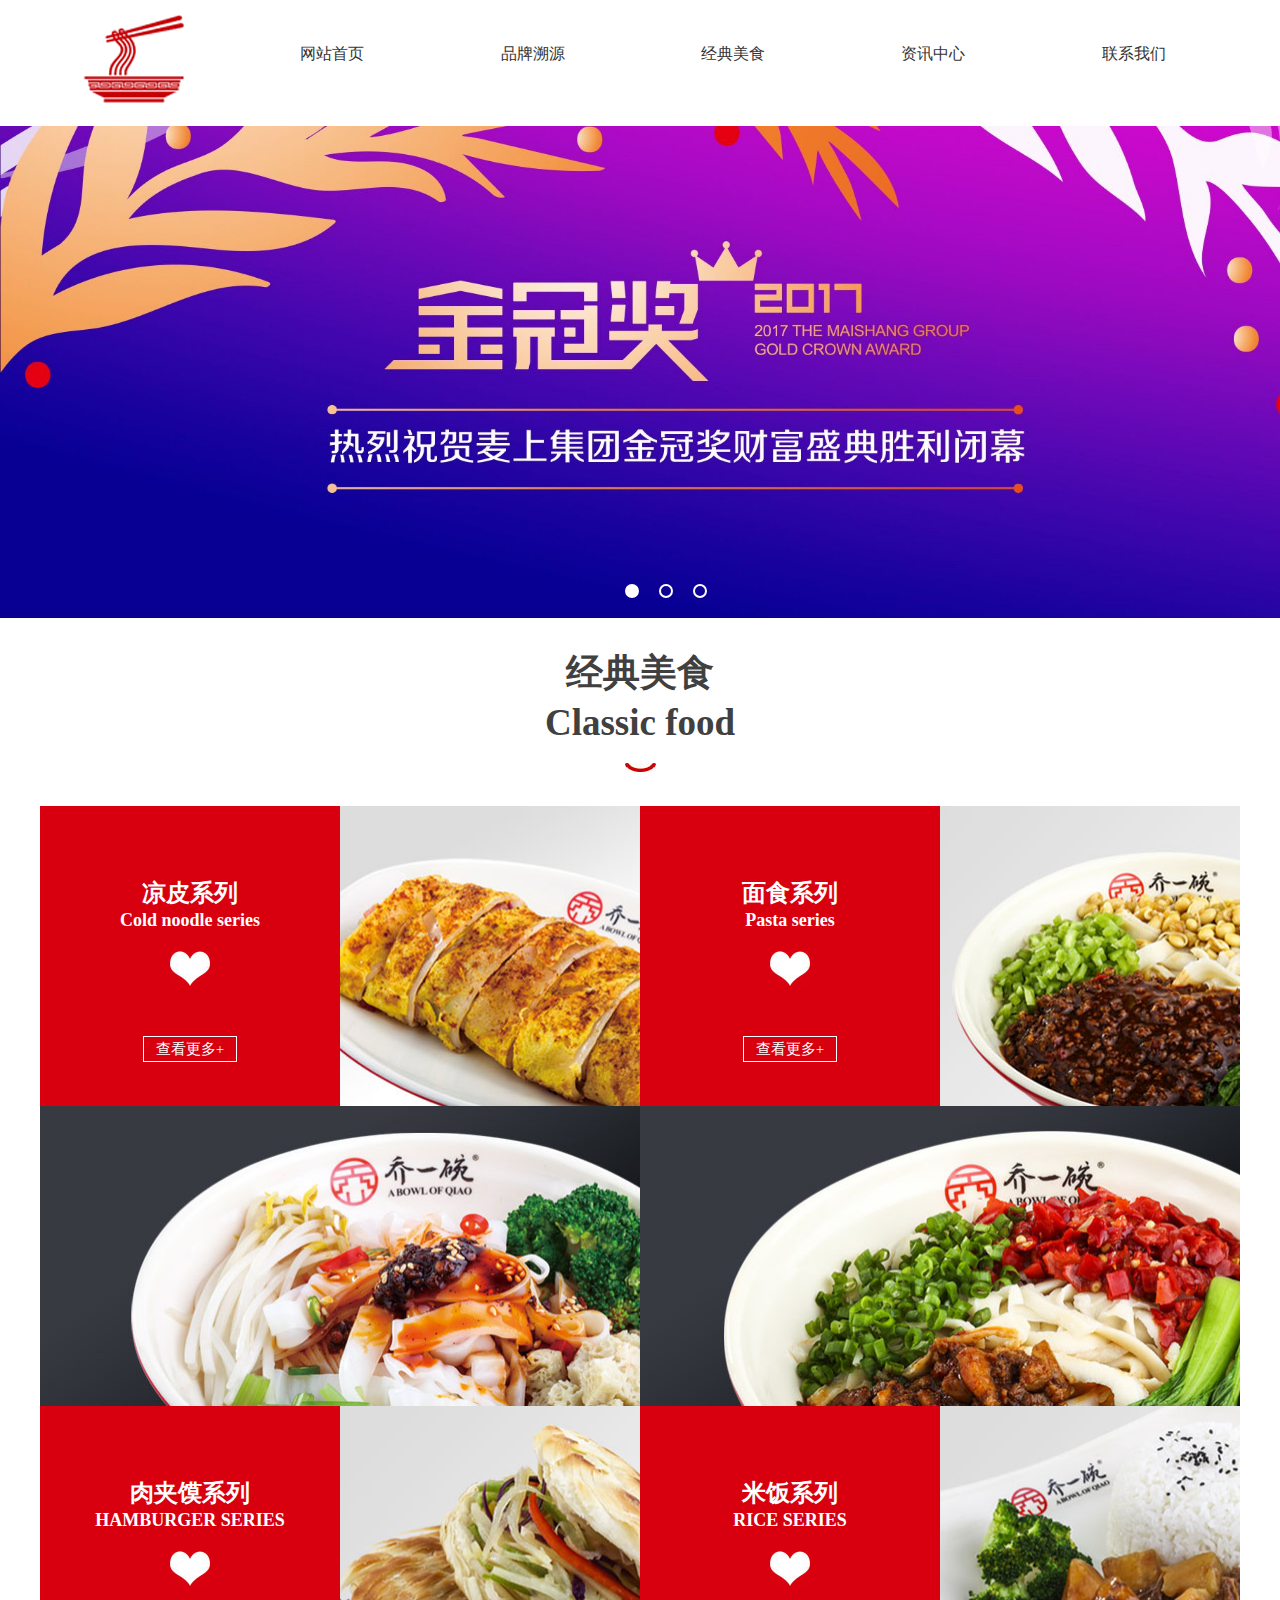
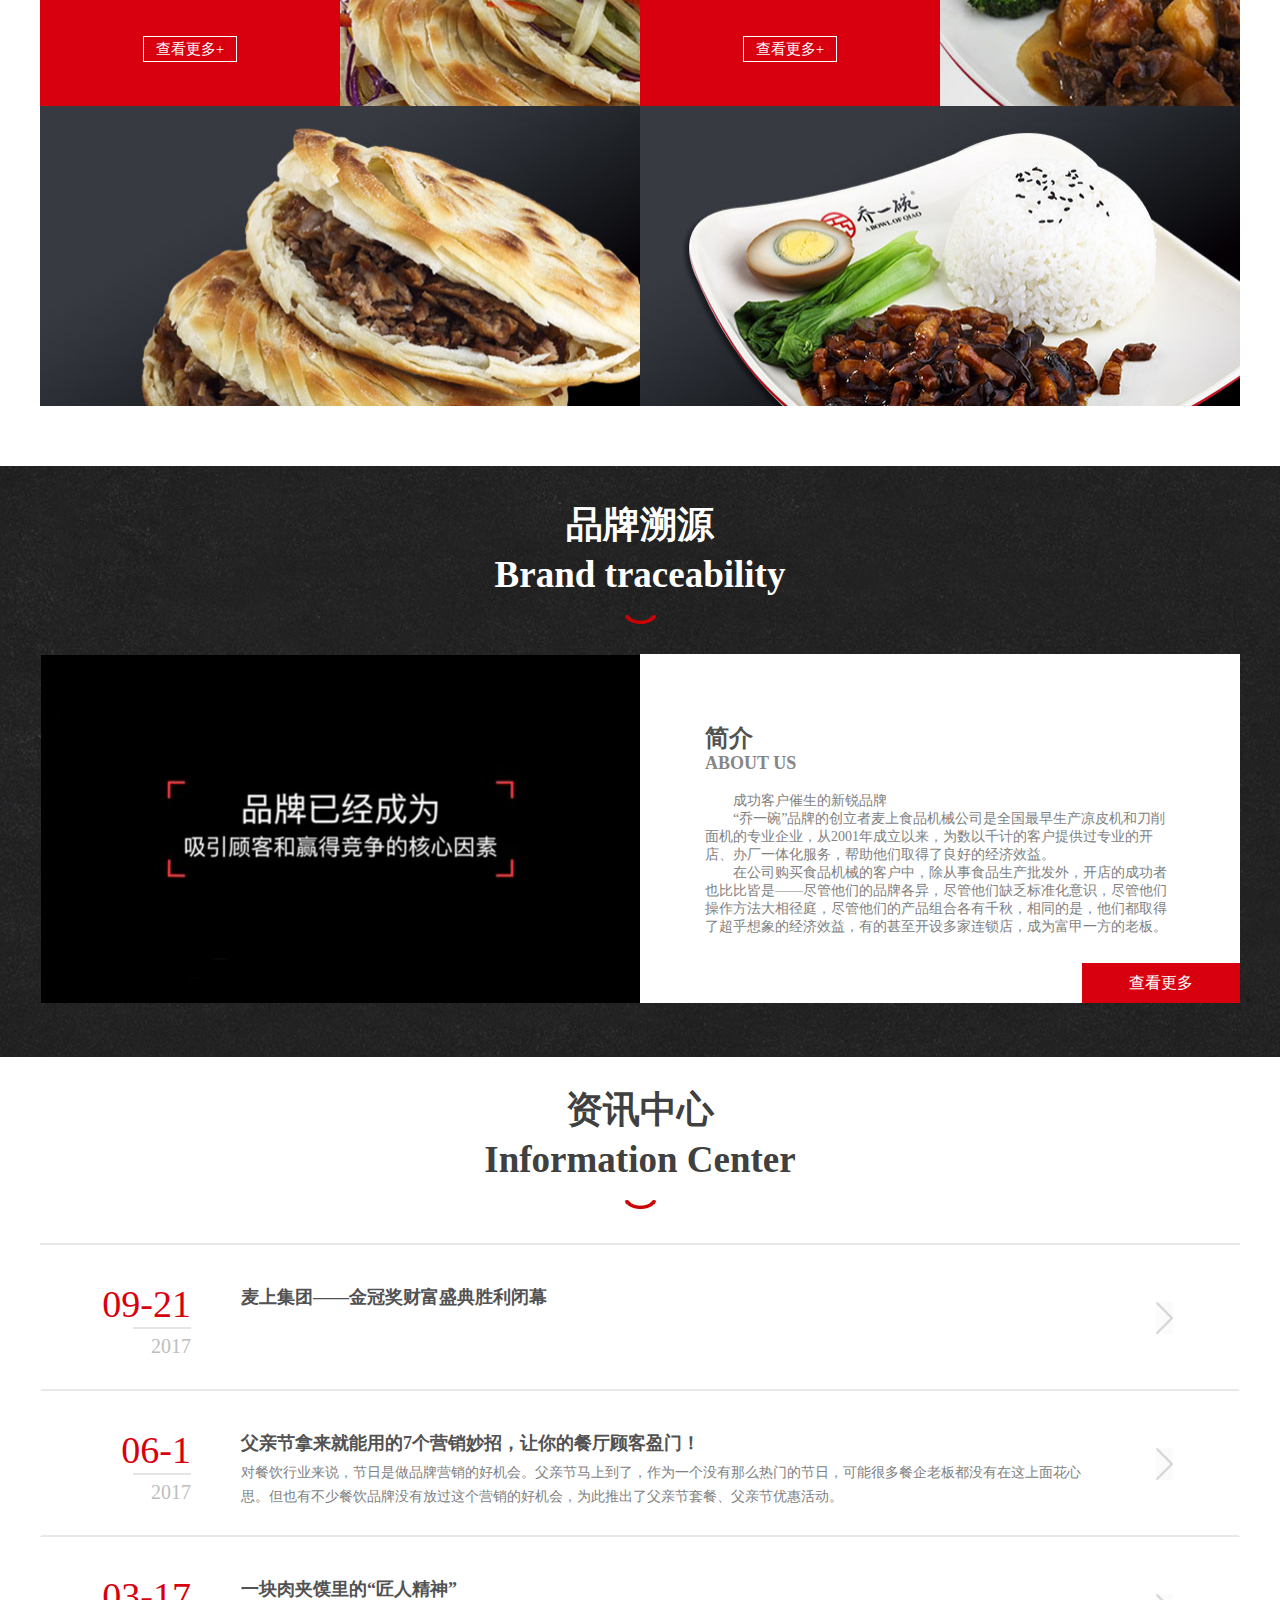
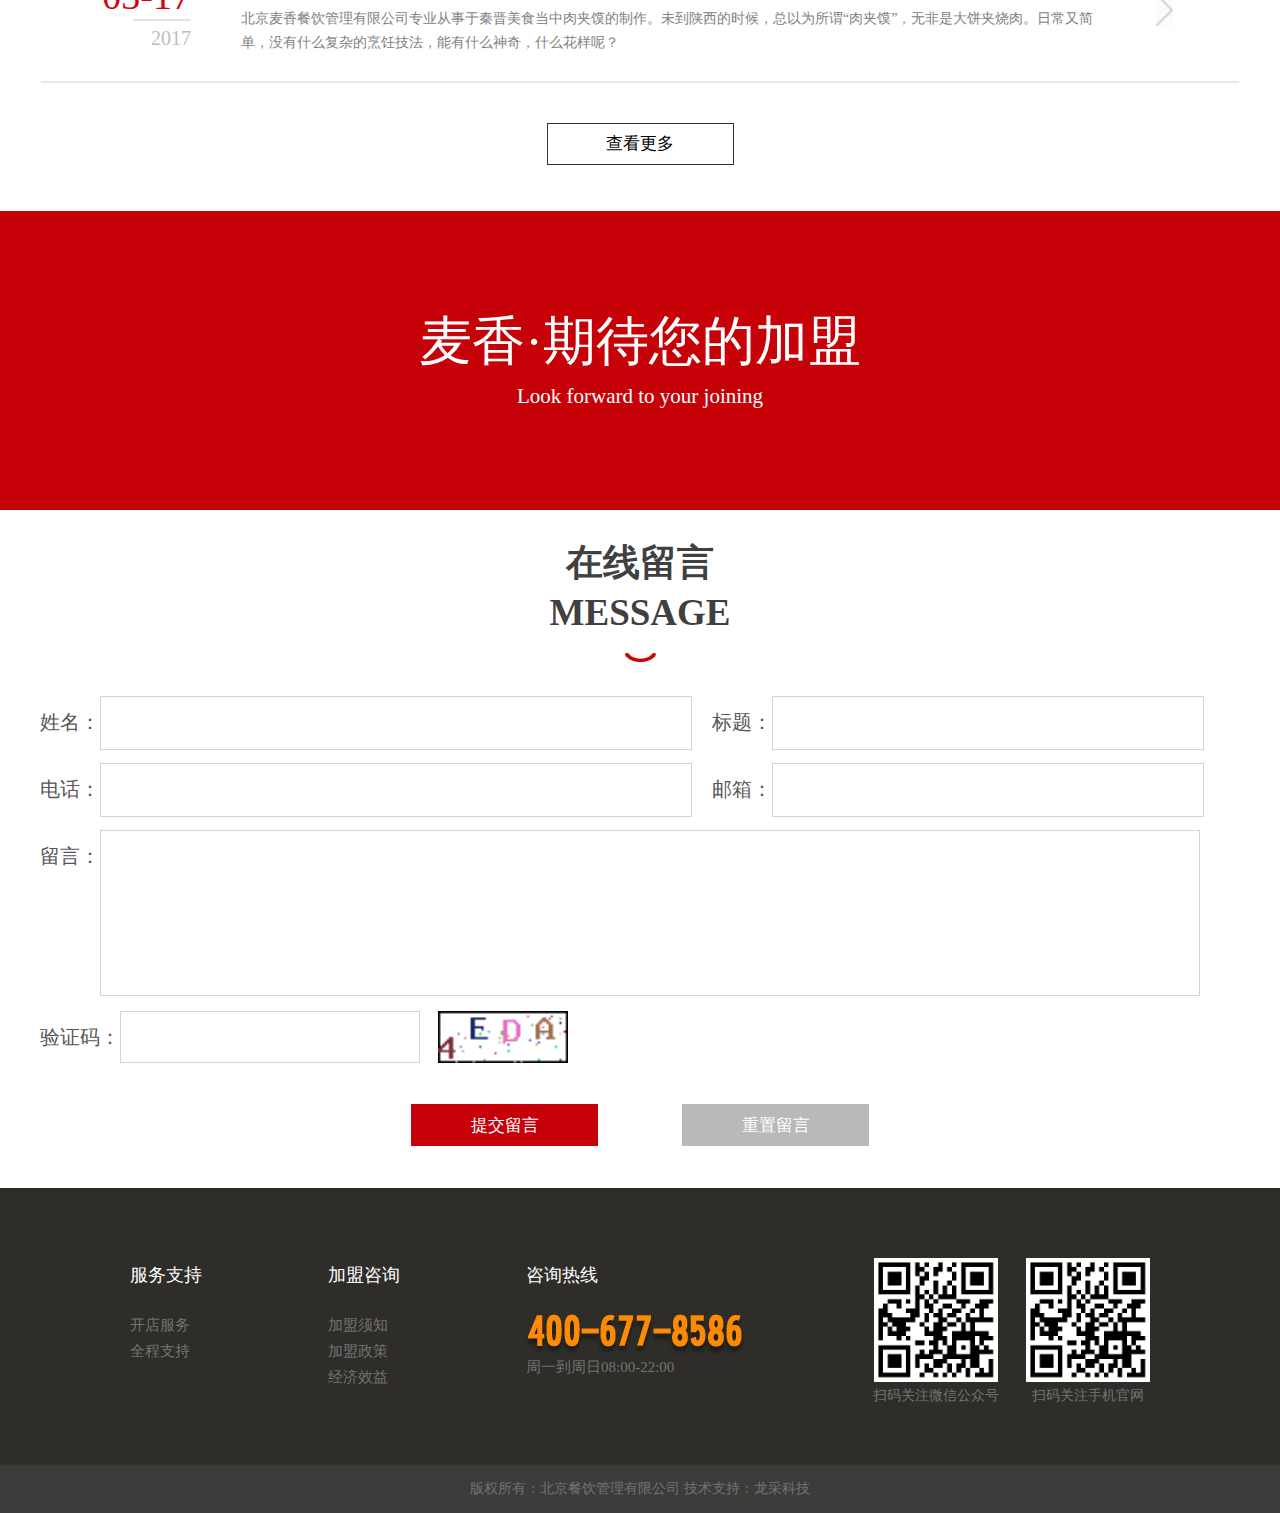
<file: index.html>
<!DOCTYPE html>
<html lang="en">
<head>
    <meta charset="utf-8">
    <link rel="stylesheet" href="css/index.css">
</head>
<body>
<!-- header start -->
<div class="header">
    <div class="logo">
        <img src="img/homepage/logo.png" alt="" height=118>
    </div>
    <div class="nav">
        <div class="box">
            <a href="https://mgithub-cat.github.io/enterprise/" class="aa1">网站首页</a>
        </div>
        <div class="box">
            <a href="https://mgithub-cat.github.io/enterprise/index3" class="aa1">品牌溯源</a>
        </div>
        <div class="box">
            <a href="https://mgithub-cat.github.io/enterprise/index1" class="aa1">经典美食</a>
            <div class="subnav">
                <ul>
                    <li>
                        <a href="https://mgithub-cat.github.io/enterprise/index1">凉皮系列</a>
                    </li>
                    <li>
                        <a href="https://mgithub-cat.github.io/enterprise/index1">面食系列</a>
                    </li>
                    <li>
                        <a href="https://mgithub-cat.github.io/enterprise/index1">肉夹馍系列</a>
                    </li>
                    <li>
                        <a href="https://mgithub-cat.github.io/enterprise/index1">米饭系列</a>
                    </li>
                </ul>
            </div>
        </div>
        <div class="box" class="aa1">
            <a href="https://mgithub-cat.github.io/enterprise/index5" class="aa1">资讯中心</a>
            <div class="subnav">
                <ul>
                    <li>
                        <a href="">行业动态</a>
                    </li>
                    <li>
                        <a href="">相关知识</a>
                    </li>
                </ul>
            </div>
        </div>
        <div class="box" class="aa1">
            <a href="https://mgithub-cat.github.io/enterprise/index6" class="aa1">联系我们</a>
        </div>
    </div>
</div>
<!-- header end -->
<!-- banner start -->
<div class="banner">
    <div class="pic">
        <img src="img/homepage/banner1.jpg" alt="">
    </div>
    <div class="pic">
        <img src="img/homepage/banner2.jpg" alt="">
    </div>
    <div class="pic">
        <img src="img/homepage/banner3.jpg" alt="">
    </div>
    <ul>
        <li class="turn"></li>
        <li class="turn"></li>
        <li class="turn"></li>
    </ul>
</div>
<!-- banner end -->
<!-- food start -->
<div class="food">
    <div class="title">经典美食
        <br>
        <span>Classic food</span>
    </div>
    <div class="con">
        <div class="cons co1">
            <div class="mess">
                <div class="mess_top">
                    <h4>凉皮系列</h4>Cold noodle series
                </div>
                <a href="https://mgithub-cat.github.io/enterprise/index1">
                    <div class="mess_bott">查看更多+</div>
                </a>
            </div>
            <img src="img/homepage/food1.jpg" alt="">
        </div>
        <div class="cons co1">
            <div class="mess">
                <div class="mess_top">
                    <h4>面食系列</h4>Pasta series
                </div>
                <a href="https://mgithub-cat.github.io/enterprise/index1">
                    <div class="mess_bott">查看更多+</div>
                </a>
            </div>
            <img src="img/homepage/food2.jpg" alt="">
        </div>
        <div class="cons co2">
            <img src="img/homepage/food3.jpg" alt="">
        </div>
        <div class="cons co2">
            <img src="img/homepage/food4.jpg" alt="">
        </div>
        <div class="cons co1">
            <div class="mess">
                <div class="mess_top">
                    <h4>肉夹馍系列</h4>HAMBURGER SERIES
                </div>
                <a href="https://mgithub-cat.github.io/enterprise/index1">
                    <div class="mess_bott">查看更多+</div>
                </a>
            </div>
            <img src="img/homepage/food5.jpg" alt="">
        </div>
        <div class="cons co1">
            <div class="mess">
                <div class="mess_top">
                    <h4>米饭系列</h4>RICE SERIES
                </div>
                <a href="https://mgithub-cat.github.io/enterprise/index1">
                    <div class="mess_bott">查看更多+</div>
                </a>
            </div>
            <img src="img/homepage/food6.jpg" alt="">
        </div>
        <div class="cons co2">
            <img src="img/homepage/food7.jpg" alt="">
        </div>
        <div class="cons co2">
            <img src="img/homepage/food8.jpg" alt="">
        </div>
    </div>
</div>
<!-- food end -->
<!-- brand start -->
<div class="brand">
    <div class="title">品牌溯源
        <br>
        <span>Brand traceability</span>
    </div>
    <div class="bra">
        <div class="left">
            <img src="img/homepage/brand.jpg" alt="">
        </div>
        <div class="right">
            <div class="rig">
                <h1>简介</h1>
                <h2>ABOUT US</h2>
                <p>　　成功客户催生的新锐品牌</p>
                <p>　　“乔一碗”品牌的创立者麦上食品机械公司是全国最早生产凉皮机和刀削面机的专业企业，从2001年成立以来，为数以千计的客户提供过专业的开店、办厂一体化服务，帮助他们取得了良好的经济效益。</p>
                <p>
                    　　在公司购买食品机械的客户中，除从事食品生产批发外，开店的成功者也比比皆是——尽管他们的品牌各异，尽管他们缺乏标准化意识，尽管他们操作方法大相径庭，尽管他们的产品组合各有千秋，相同的是，他们都取得了超乎想象的经济效益，有的甚至开设多家连锁店，成为富甲一方的老板。</p>
            </div>
            <div class="more">
                <a href="">查看更多</a>
            </div>
        </div>
    </div>
</div>
<!-- brand end -->
<!-- information start -->
<div class="information">
    <div class="title">
        <div class="title">资讯中心
            <br>
            <span>Information Center</span>
        </div>
    </div>
    <div class="inf">
        <a href="">
            <div class="in">
                <div class="date">
                    <h3>09-21</h3>
                    2017
                </div>
                <h4>麦上集团——金冠奖财富盛典胜利闭幕</h4>
            </div>
        </a>
        <a href="">
            <div class="in">
                <div class="date">
                    <h3>06-1</h3>
                    2017
                </div>
                <h4>父亲节拿来就能用的7个营销妙招，让你的餐厅顾客盈门！</h4>
                <p>
                    对餐饮行业来说，节日是做品牌营销的好机会。父亲节马上到了，作为一个没有那么热门的节日，可能很多餐企老板都没有在这上面花心思。但也有不少餐饮品牌没有放过这个营销的好机会，为此推出了父亲节套餐、父亲节优惠活动。</p>
            </div>
        </a>
        <a href="">
            <div class="in">
                <div class="date">
                    <h3>03-17</h3>
                    2017
                </div>
                <h4>一块肉夹馍里的“匠人精神”</h4>
                <p>北京麦香餐饮管理有限公司专业从事于秦晋美食当中肉夹馍的制作。未到陕西的时候，总以为所谓“肉夹馍”，无非是大饼夹烧肉。日常又简单，没有什么复杂的烹饪技法，能有什么神奇，什么花样呢？</p>
            </div>
        </a>
        <a href="" class="inf_more">查看更多</a>
    </div>

</div>
<!-- information end -->
<!-- join start -->
<div class="join">
    <h1>麦香·期待您的加盟</h1>
    Look forward to your joining
</div>
<!-- join end -->
<!-- message start -->
<div class="message">
    <div class="title">在线留言
        <br>
        <span>MESSAGE</span>
    </div>
    <form action="">
        <div class="con1">
            <span>姓名：</span>
            <input type="text" class="name">
            <span>标题：</span>
            <input type="text" class="tit">
        </div>
        <div class="con1">
            <span>电话：</span>
            <input type="text" class="name">
            <span>邮箱：</span>
            <input type="text" class="tit">
        </div>
        <div class="con2">
            <span>留言：</span>
            <textarea name="" id="" cols="30" rows="10" class="words"></textarea>
        </div>
        <div class="con1">
            <span>验证码：</span>
            <input type="text" class="code">
            <img src="img/homepage/index.png" alt="">
        </div>
        <div class="con3">
            <input type="submit" class="btn1" value="提交留言">
            <input type="reset" class="btn2" value="重置留言">
        </div>
    </form>
</div>
<!-- message end -->
<!-- footer start -->
<div class="footer">
    <div class="footbg">
        <div class="foot">
            <div class="fo1">
                <p>服务支持</p>
                <a href="">开店服务</a>
                <br>
                <a href="">全程支持</a>
            </div>
            <div class="fo1">
                <p>加盟咨询</p>
                <a href="">加盟须知</a>
                <br>
                <a href="">加盟政策</a>
                <br>
                <a href="">经济效益</a>
            </div>
            <div class="fo2">
                <p>咨询热线</p>
                <img src="img/homepage/tel.jpg" alt="">
                <span>周一到周日08:00-22:00</span>
            </div>
        </div>
        <div class="qrcode">
            <img src="img/homepage/er.png" alt="">
            扫码关注微信公众号
        </div>
        <div class="qrcode">
            <img src="img/homepage/er.png" alt="">
            扫码关注手机官网
        </div>
    </div>
</div>
<!-- footer end -->
<div class="dock">版权所有：北京餐饮管理有限公司 技术支持：龙采科技</div>
</body>
</html>
<script src="js/index.js"></script>
</file>
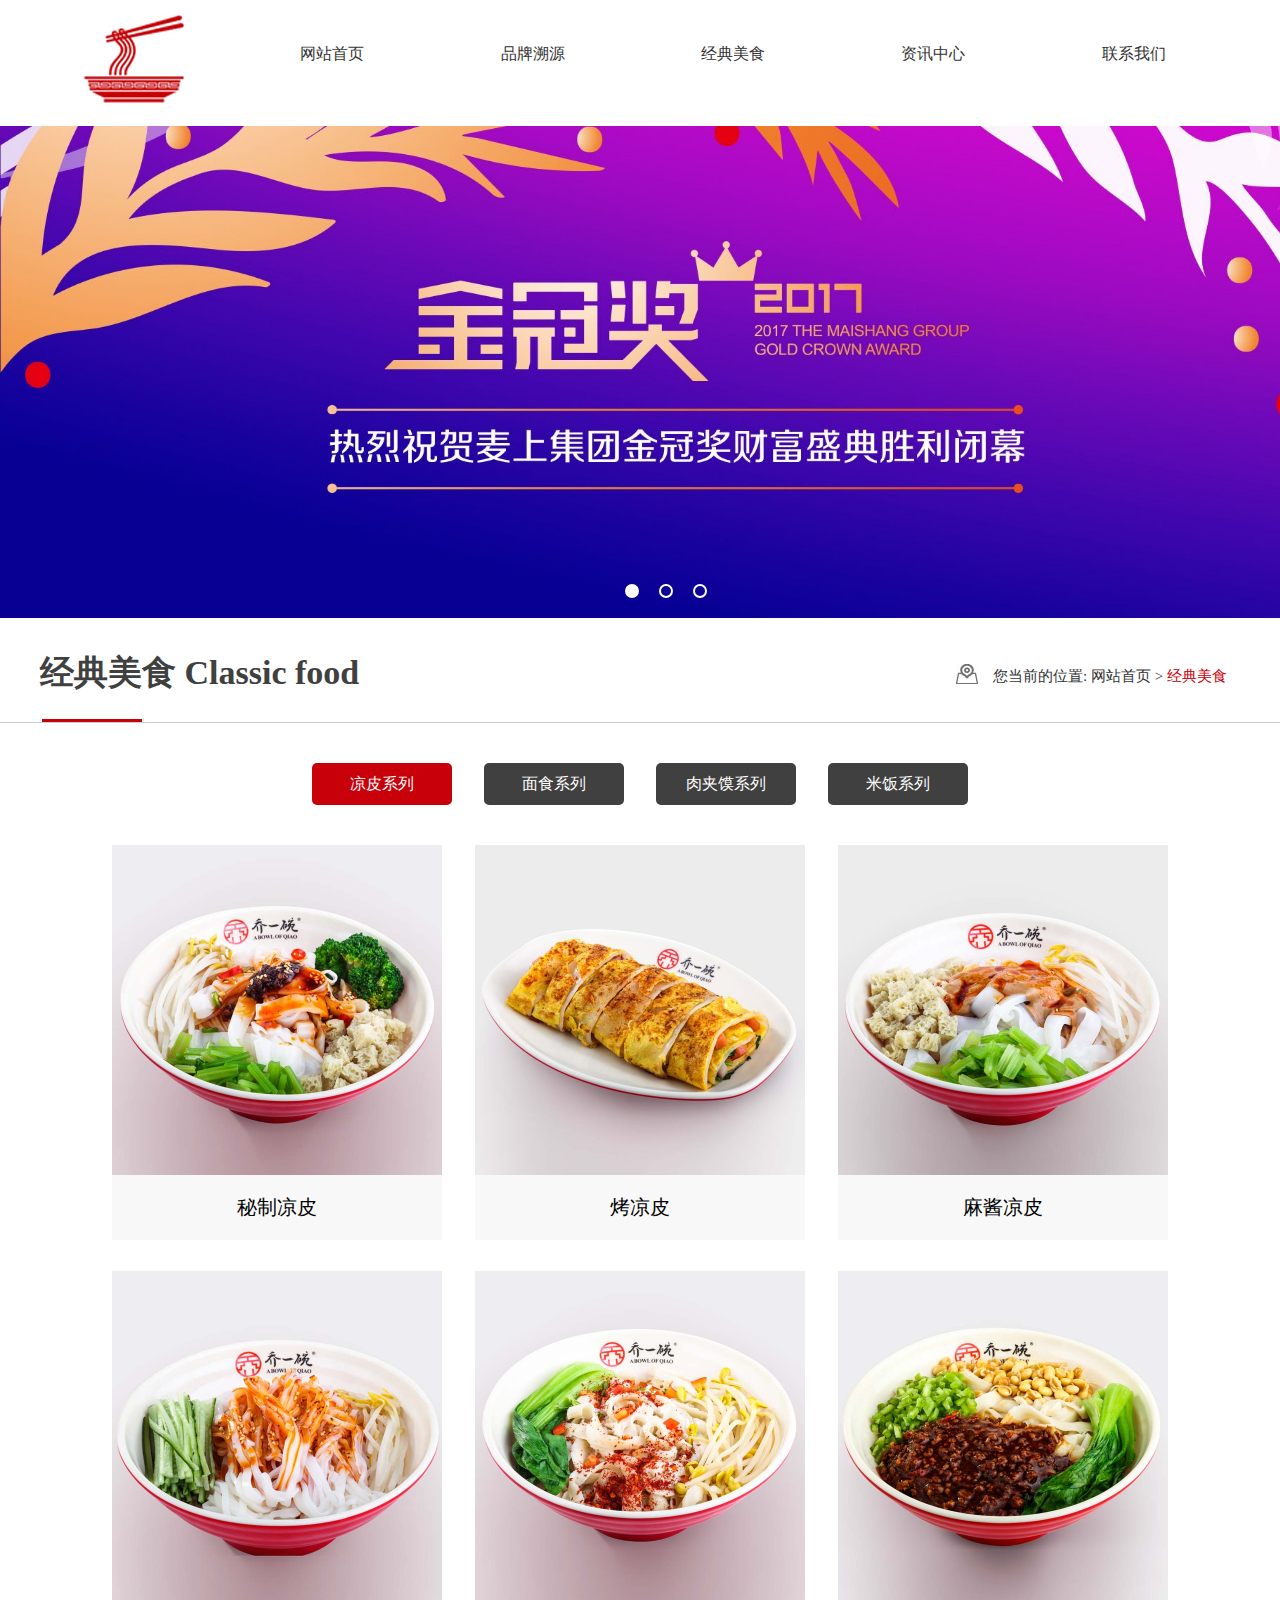
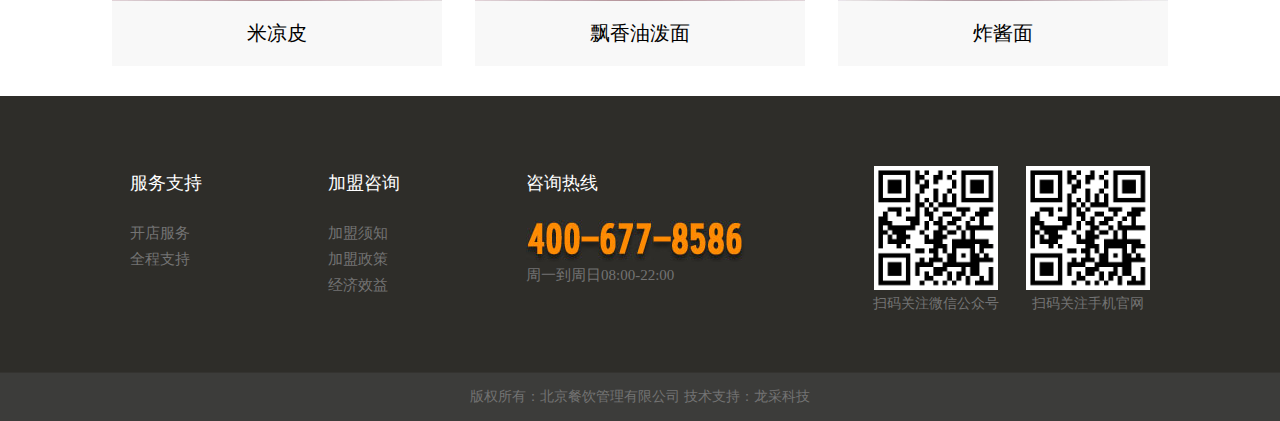
<file: index1.html>
<!DOCTYPE html>
<html lang="en">
<head>
    <meta charset="utf-8">
    <link rel="stylesheet" href="css/index.css">
    <link rel="stylesheet" href="css/index1.css">
</head>
<body>
<!-- header start -->
<div class="header">
    <div class="logo">
        <img src="img/homepage/logo.png" alt="" height=118>
    </div>
    <div class="nav">
        <div class="box">
            <a href="https://mgithub-cat.github.io/enterprise/" class="aa1">网站首页</a>
        </div>
        <div class="box">
            <a href="https://mgithub-cat.github.io/enterprise/index3" class="aa1">品牌溯源</a>
        </div>
        <div class="box">
            <a href="https://mgithub-cat.github.io/enterprise/index1" class="aa1">经典美食</a>
            <div class="subnav">
                <ul>
                    <li>
                        <a href="https://mgithub-cat.github.io/enterprise/index1">凉皮系列</a>
                    </li>
                    <li>
                        <a href="https://mgithub-cat.github.io/enterprise/index1">面食系列</a>
                    </li>
                    <li>
                        <a href="https://mgithub-cat.github.io/enterprise/index1">肉夹馍系列</a>
                    </li>
                    <li>
                        <a href="https://mgithub-cat.github.io/enterprise/index1">米饭系列</a>
                    </li>
                </ul>
            </div>
        </div>
        <div class="box" class="aa1">
            <a href="https://mgithub-cat.github.io/enterprise/index5" class="aa1">资讯中心</a>
            <div class="subnav">
                <ul>
                    <li>
                        <a href="">行业动态</a>
                    </li>
                    <li>
                        <a href="">相关知识</a>
                    </li>
                </ul>
            </div>
        </div>
        <div class="box" class="aa1">
            <a href="https://mgithub-cat.github.io/enterprise/index6" class="aa1">联系我们</a>
        </div>
    </div>
</div>
<!-- header end -->
<!-- banner start -->
<div class="banner">
    <div class="pic">
        <img src="img/homepage/banner1.jpg" alt="">
    </div>
    <div class="pic">
        <img src="img/homepage/banner2.jpg" alt="">
    </div>
    <div class="pic">
        <img src="img/homepage/banner3.jpg" alt="">
    </div>
    <ul>
        <li class="turn"></li>
        <li class="turn"></li>
        <li class="turn"></li>
    </ul>
</div>
<!-- banner end -->
<!-- product start -->
<div class="product">
    <div class="product_bg">
        <div class="pro_left">
            经典美食
            <span>Classic food</span>
        </div>
        <div class="pro_right">
            <img src="img/listpage/product_tr.jpg" alt="">
            您当前的位置:
            <a href="https://mgithub-cat.github.io/enterprise/">网站首页</a>
            <span>></span>
            <span>经典美食</span>
        </div>
    </div>
</div>
<!-- product end -->
<div class="list">
    <div class="dex">
        <a href="" class="hot">凉皮系列</a>
        <a href="">面食系列</a>
        <a href="">肉夹馍系列</a>
        <a href="">米饭系列</a>
    </div>
    <div class="details">
        <a href="https://mgithub-cat.github.io/enterprise/index2">
            <div class="deta">
                <img src="img/listpage/list1.jpg" alt="" class="lp">
                <img src="img/listpage/product_fon_bg.png" alt="" class="bg">
                <p>秘制凉皮</p>
            </div>
        </a>
        <a href="https://mgithub-cat.github.io/enterprise/index2">
            <div class="deta">
                <img src="img/listpage/list2.jpg" alt="" class="lp">
                <img src="img/listpage/product_fon_bg.png" alt="" class="bg">
                <p>烤凉皮</p>
            </div>
        </a>
        <a href="https://mgithub-cat.github.io/enterprise/index2">
            <div class="deta">
                <img src="img/listpage/list3.jpg" alt="" class="lp">
                <img src="img/listpage/product_fon_bg.png" alt="" class="bg">
                <p>麻酱凉皮</p>
            </div>
        </a>
        <a href="https://mgithub-cat.github.io/enterprise/index2">
            <div class="deta">
                <img src="img/listpage/list4.jpg" alt="" class="lp">
                <img src="img/listpage/product_fon_bg.png" alt="" class="bg">
                <p>米凉皮</p>
            </div>
        </a>
        <a href="https://mgithub-cat.github.io/enterprise/index2">
            <div class="deta">
                <img src="img/listpage/list5.jpg" alt="" class="lp">
                <img src="img/listpage/product_fon_bg.png" alt="" class="bg">
                <p>飘香油泼面</p>
            </div>
        </a>
        <a href="https://mgithub-cat.github.io/enterprise/index2">
            <div class="deta">
                <img src="img/listpage/list6.jpg" alt="" class="lp">
                <img src="img/listpage/product_fon_bg.png" alt="" class="bg">
                <p>炸酱面</p>
            </div>
        </a>
    </div>
</div>
<!-- footer start -->
<div class="footer">
    <div class="footbg">
        <div class="foot">
            <div class="fo1">
                <p>服务支持</p>
                <a href="">开店服务</a>
                <br>
                <a href="">全程支持</a>
            </div>
            <div class="fo1">
                <p>加盟咨询</p>
                <a href="">加盟须知</a>
                <br>
                <a href="">加盟政策</a>
                <br>
                <a href="">经济效益</a>
            </div>
            <div class="fo2">
                <p>咨询热线</p>
                <img src="img/homepage/tel.jpg" alt="">
                <span>周一到周日08:00-22:00</span>
            </div>
        </div>
        <div class="qrcode">
            <img src="img/homepage/er.png" alt="">
            扫码关注微信公众号
        </div>
        <div class="qrcode">
            <img src="img/homepage/er.png" alt="">
            扫码关注手机官网
        </div>
    </div>
</div>
<!-- footer end -->
<div class="dock">版权所有：北京餐饮管理有限公司 技术支持：龙采科技</div>
</body>
</html>
<script src="js/index.js"></script>
</file>
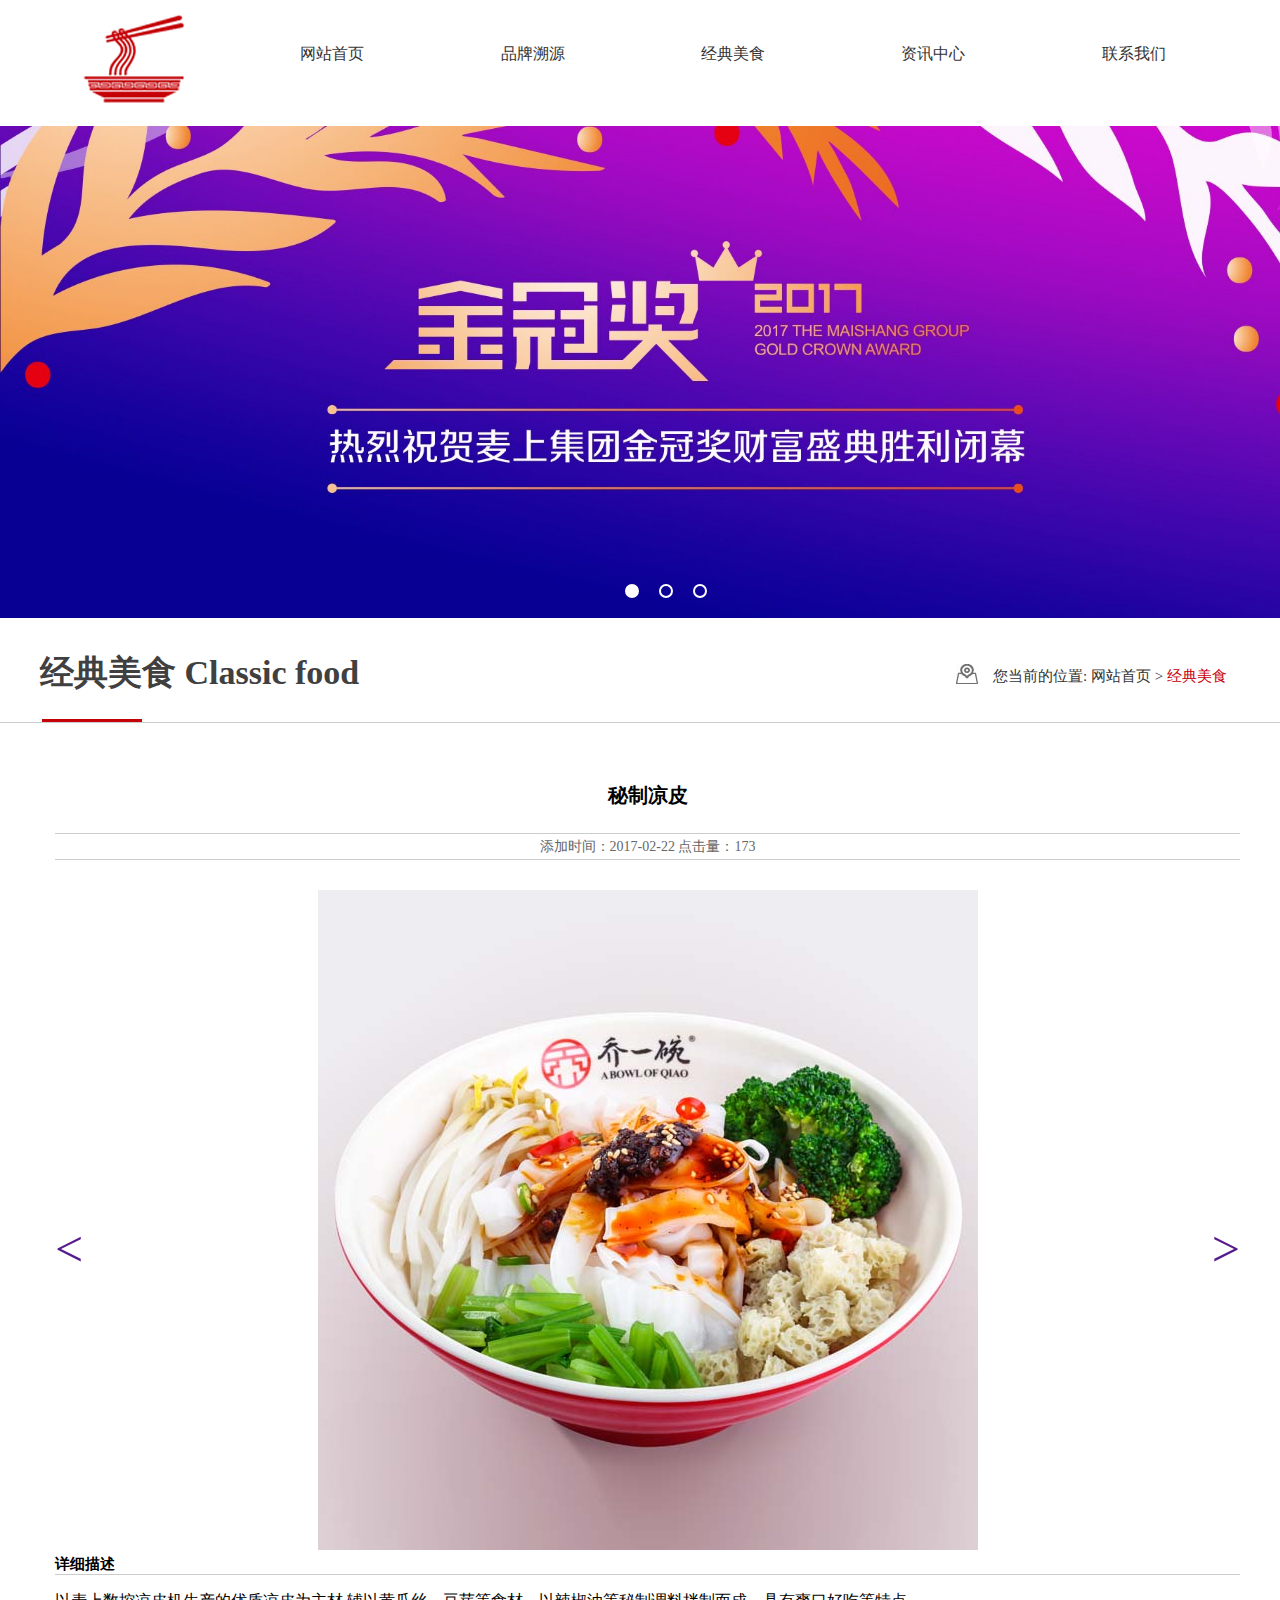
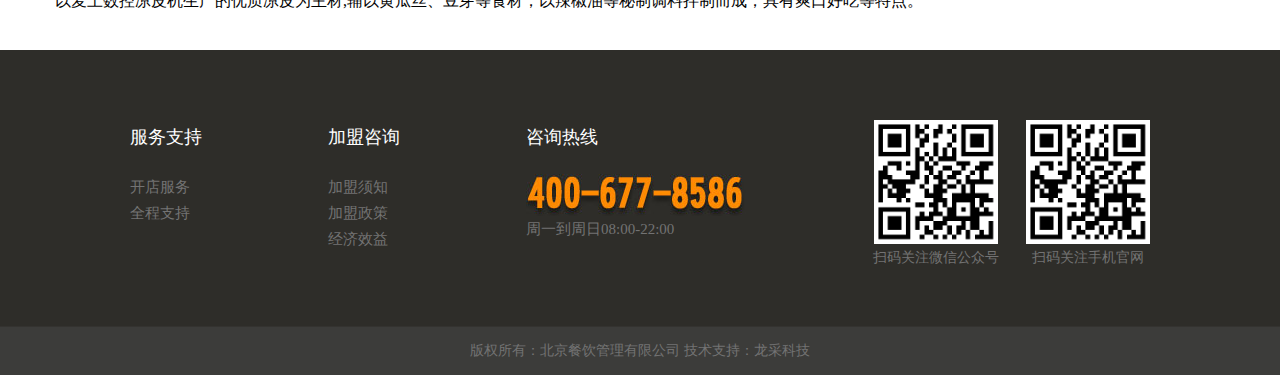
<file: index2.html>
<!DOCTYPE html>
<html lang="en">
<head>
    <meta charset="utf-8">
    <link rel="stylesheet" href="css/index.css">
    <link rel="stylesheet" href="css/index1.css">
    <link rel="stylesheet" href="css/index2.css">
</head>
<body>
<!-- header start -->
<div class="header">
    <div class="logo">
        <img src="img/homepage/logo.png" alt="" height=118>
    </div>
    <div class="nav">
        <div class="box">
            <a href="https://mgithub-cat.github.io/enterprise/" class="aa1">网站首页</a>
        </div>
        <div class="box">
            <a href="https://mgithub-cat.github.io/enterprise/index3" class="aa1">品牌溯源</a>
        </div>
        <div class="box">
            <a href="https://mgithub-cat.github.io/enterprise/index1" class="aa1">经典美食</a>
            <div class="subnav">
                <ul>
                    <li>
                        <a href="https://mgithub-cat.github.io/enterprise/index1">凉皮系列</a>
                    </li>
                    <li>
                        <a href="https://mgithub-cat.github.io/enterprise/index1">面食系列</a>
                    </li>
                    <li>
                        <a href="https://mgithub-cat.github.io/enterprise/index1">肉夹馍系列</a>
                    </li>
                    <li>
                        <a href="https://mgithub-cat.github.io/enterprise/index1">米饭系列</a>
                    </li>
                </ul>
            </div>
        </div>
        <div class="box" class="aa1">
            <a href="https://mgithub-cat.github.io/enterprise/index5" class="aa1">资讯中心</a>
            <div class="subnav">
                <ul>
                    <li>
                        <a href="">行业动态</a>
                    </li>
                    <li>
                        <a href="">相关知识</a>
                    </li>
                </ul>
            </div>
        </div>
        <div class="box" class="aa1">
            <a href="https://mgithub-cat.github.io/enterprise/index6" class="aa1">联系我们</a>
        </div>
    </div>
</div>
<!-- header end -->
<!-- banner start -->
<div class="banner">
    <div class="pic">
        <img src="img/homepage/banner1.jpg" alt="">
    </div>
    <div class="pic">
        <img src="img/homepage/banner2.jpg" alt="">
    </div>
    <div class="pic">
        <img src="img/homepage/banner3.jpg" alt="">
    </div>
    <ul>
        <li class="turn"></li>
        <li class="turn"></li>
        <li class="turn"></li>
    </ul>
</div>
<!-- banner end -->
<!-- product start -->
<div class="product">
    <div class="product_bg">
        <div class="pro_left">
            经典美食
            <span>Classic food</span>
        </div>
        <div class="pro_right">
            <img src="img/listpage/product_tr.jpg" alt="">
            您当前的位置:
            <a href="https://mgithub-cat.github.io/enterprise/">网站首页</a>
            <span>></span>
            <span>经典美食</span>
        </div>
    </div>
</div>
<!-- product end -->
<div class="introduce">
    <h1>秘制凉皮</h1>
    <h2>添加时间：2017-02-22 点击量：173</h2>
    <div class="intro">
        <img src="img/listpage/list1.jpg" alt="">
        <a href="">
            <span class="zuo">&lt;</span>
        </a>
        <a href="">
            <span class="you">&gt;</span>
        </a>
    </div>
    <p class="in_bot1">详细描述</p>
    <p class="in_bot2">以麦上数控凉皮机生产的优质凉皮为主材,辅以黄瓜丝、豆芽等食材，以辣椒油等秘制调料拌制而成，具有爽口好吃等特点。</p>
</div>
<!-- footer start -->
<div class="footer">
    <div class="footbg">
        <div class="foot">
            <div class="fo1">
                <p>服务支持</p>
                <a href="">开店服务</a>
                <br>
                <a href="">全程支持</a>
            </div>
            <div class="fo1">
                <p>加盟咨询</p>
                <a href="">加盟须知</a>
                <br>
                <a href="">加盟政策</a>
                <br>
                <a href="">经济效益</a>
            </div>
            <div class="fo2">
                <p>咨询热线</p>
                <img src="img/homepage/tel.jpg" alt="">
                <span>周一到周日08:00-22:00</span>
            </div>
        </div>
        <div class="qrcode">
            <img src="img/homepage/er.png" alt="">
            扫码关注微信公众号
        </div>
        <div class="qrcode">
            <img src="img/homepage/er.png" alt="">
            扫码关注手机官网
        </div>
    </div>
</div>
<!-- footer end -->
<div class="dock">版权所有：北京餐饮管理有限公司 技术支持：龙采科技</div>
</body>
</html>
<script src="js/index.js"></script>
</file>
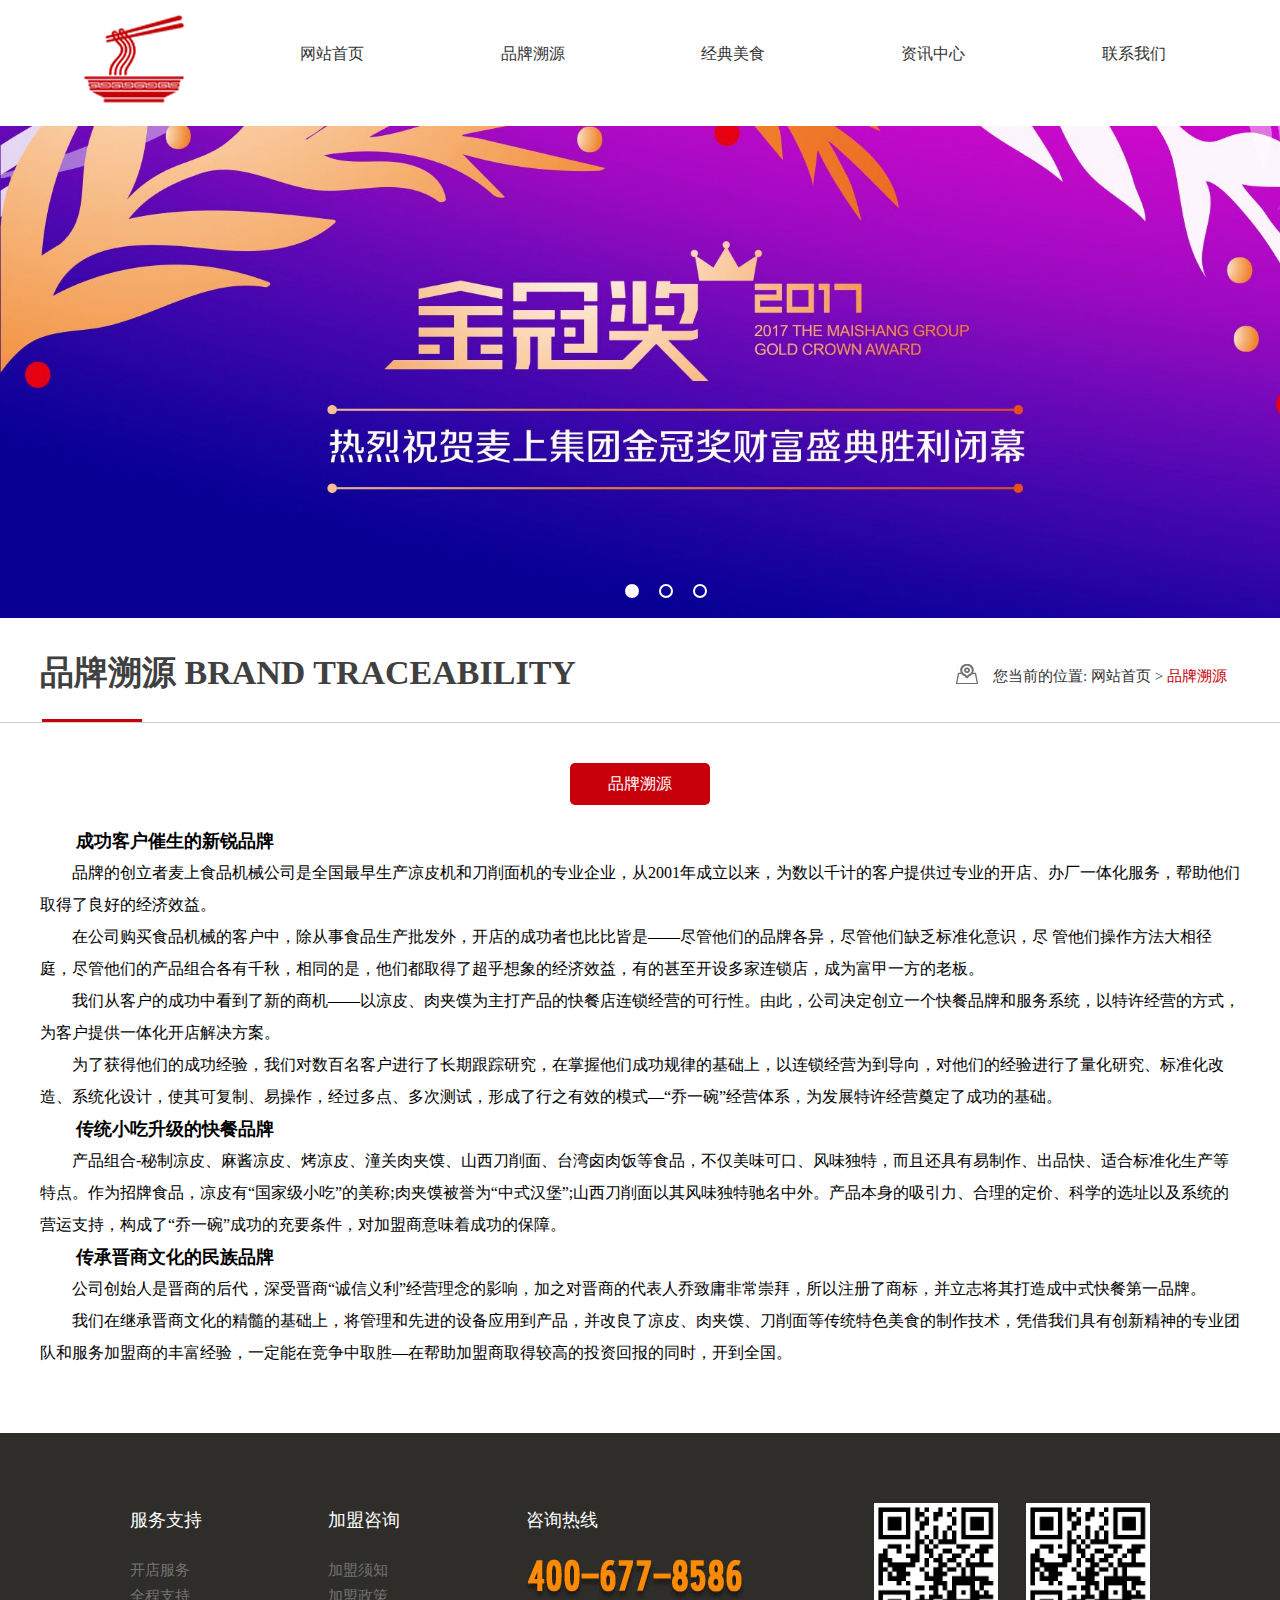
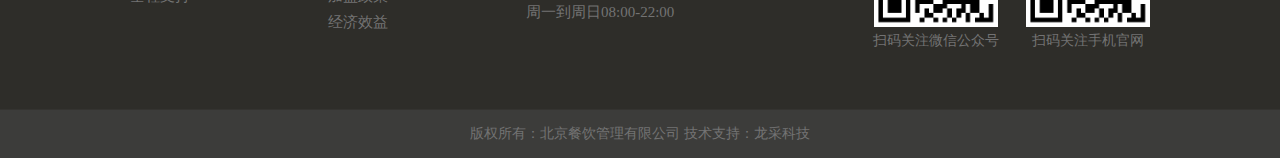
<file: index3.html>
<!DOCTYPE html>
<html lang="en">
<head>
    <meta charset="utf-8">
    <link rel="stylesheet" href="css/index.css">
    <link rel="stylesheet" href="css/index1.css">
</head>
<style>
    .list {
        width: 1200px;
        height: 670px;
        margin: 0 auto;
    }

    .list h1 {
        line-height: 32px;
        font-size: 18px;
    }

    .list p {
        font-size: 16px;
        line-height: 2;
    }
</style>
<body>
<!-- header start -->
<div class="header">
    <div class="logo">
        <img src="img/homepage/logo.png" alt="" height=118>
    </div>
    <div class="nav">
        <div class="box">
            <a href="https://mgithub-cat.github.io/enterprise/" class="aa1">网站首页</a>
        </div>
        <div class="box">
            <a href="https://mgithub-cat.github.io/enterprise/index3" class="aa1">品牌溯源</a>
        </div>
        <div class="box">
            <a href="https://mgithub-cat.github.io/enterprise/index1" class="aa1">经典美食</a>
            <div class="subnav">
                <ul>
                    <li>
                        <a href="https://mgithub-cat.github.io/enterprise/index1">凉皮系列</a>
                    </li>
                    <li>
                        <a href="https://mgithub-cat.github.io/enterprise/index1">面食系列</a>
                    </li>
                    <li>
                        <a href="https://mgithub-cat.github.io/enterprise/index1">肉夹馍系列</a>
                    </li>
                    <li>
                        <a href="https://mgithub-cat.github.io/enterprise/index1">米饭系列</a>
                    </li>
                </ul>
            </div>
        </div>
        <div class="box" class="aa1">
            <a href="https://mgithub-cat.github.io/enterprise/index5" class="aa1">资讯中心</a>
            <div class="subnav">
                <ul>
                    <li>
                        <a href="">行业动态</a>
                    </li>
                    <li>
                        <a href="">相关知识</a>
                    </li>
                </ul>
            </div>
        </div>
        <div class="box" class="aa1">
            <a href="https://mgithub-cat.github.io/enterprise/index6" class="aa1">联系我们</a>
        </div>
    </div>
</div>
<!-- header end -->
<!-- banner start -->
<div class="banner">
    <div class="pic">
        <img src="img/homepage/banner1.jpg" alt="">
    </div>
    <div class="pic">
        <img src="img/homepage/banner2.jpg" alt="">
    </div>
    <div class="pic">
        <img src="img/homepage/banner3.jpg" alt="">
    </div>
    <ul>
        <li class="turn"></li>
        <li class="turn"></li>
        <li class="turn"></li>
    </ul>
</div>
<!-- banner end -->
<!-- product start -->
<div class="product">
    <div class="product_bg">
        <div class="pro_left">
            品牌溯源
            <span>BRAND TRACEABILITY</span>
        </div>
        <div class="pro_right">
            <img src="img/listpage/product_tr.jpg" alt="">
            您当前的位置:
            <a href="https://mgithub-cat.github.io/enterprise/">网站首页</a>
            <span>></span>
            <span>品牌溯源</span>
        </div>
    </div>
</div>
<!-- product end -->
<div class="list">
    <div class="dex">
        <a href="" class="hot">品牌溯源</a>
    </div>
    <h1>　　成功客户催生的新锐品牌</h1>
    <p>　　品牌的创立者麦上食品机械公司是全国最早生产凉皮机和刀削面机的专业企业，从2001年成立以来，为数以千计的客户提供过专业的开店、办厂一体化服务，帮助他们取得了良好的经济效益。<br>
        　　在公司购买食品机械的客户中，除从事食品生产批发外，开店的成功者也比比皆是——尽管他们的品牌各异，尽管他们缺乏标准化意识，尽
        管他们操作方法大相径庭，尽管他们的产品组合各有千秋，相同的是，他们都取得了超乎想象的经济效益，有的甚至开设多家连锁店，成为富甲一方的老板。<br>
        　　我们从客户的成功中看到了新的商机——以凉皮、肉夹馍为主打产品的快餐店连锁经营的可行性。由此，公司决定创立一个快餐品牌和服务系统，以特许经营的方式，为客户提供一体化开店解决方案。<br>
        　　为了获得他们的成功经验，我们对数百名客户进行了长期跟踪研究，在掌握他们成功规律的基础上，以连锁经营为到导向，对他们的经验进行了量化研究、标准化改造、系统化设计，使其可复制、易操作，经过多点、多次测试，形成了行之有效的模式—“乔一碗”经营体系，为发展特许经营奠定了成功的基础。
    </p>
    <h1>　　传统小吃升级的快餐品牌</h1>
    <p>
        　　产品组合-秘制凉皮、麻酱凉皮、烤凉皮、潼关肉夹馍、山西刀削面、台湾卤肉饭等食品，不仅美味可口、风味独特，而且还具有易制作、出品快、适合标准化生产等特点。作为招牌食品，凉皮有“国家级小吃”的美称;肉夹馍被誉为“中式汉堡”;山西刀削面以其风味独特驰名中外。产品本身的吸引力、合理的定价、科学的选址以及系统的营运支持，构成了“乔一碗”成功的充要条件，对加盟商意味着成功的保障。</p>
    <h1>　　传承晋商文化的民族品牌</h1>
    <p>　　公司创始人是晋商的后代，深受晋商“诚信义利”经营理念的影响，加之对晋商的代表人乔致庸非常崇拜，所以注册了商标，并立志将其打造成中式快餐第一品牌。<br>
        　　我们在继承晋商文化的精髓的基础上，将管理和先进的设备应用到产品，并改良了凉皮、肉夹馍、刀削面等传统特色美食的制作技术，凭借我们具有创新精神的专业团队和服务加盟商的丰富经验，一定能在竞争中取胜—在帮助加盟商取得较高的投资回报的同时，开到全国。
    </p>
</div>
<!-- footer start -->
<div class="footer">
    <div class="footbg">
        <div class="foot">
            <div class="fo1">
                <p>服务支持</p>
                <a href="">开店服务</a>
                <br>
                <a href="">全程支持</a>
            </div>
            <div class="fo1">
                <p>加盟咨询</p>
                <a href="">加盟须知</a>
                <br>
                <a href="">加盟政策</a>
                <br>
                <a href="">经济效益</a>
            </div>
            <div class="fo2">
                <p>咨询热线</p>
                <img src="img/homepage/tel.jpg" alt="">
                <span>周一到周日08:00-22:00</span>
            </div>
        </div>
        <div class="qrcode">
            <img src="img/homepage/er.png" alt="">
            扫码关注微信公众号
        </div>
        <div class="qrcode">
            <img src="img/homepage/er.png" alt="">
            扫码关注手机官网
        </div>
    </div>
</div>
<!-- footer end -->
<div class="dock">版权所有：北京餐饮管理有限公司 技术支持：龙采科技</div>
</body>
</html>
<script src="js/index.js"></script>
</file>
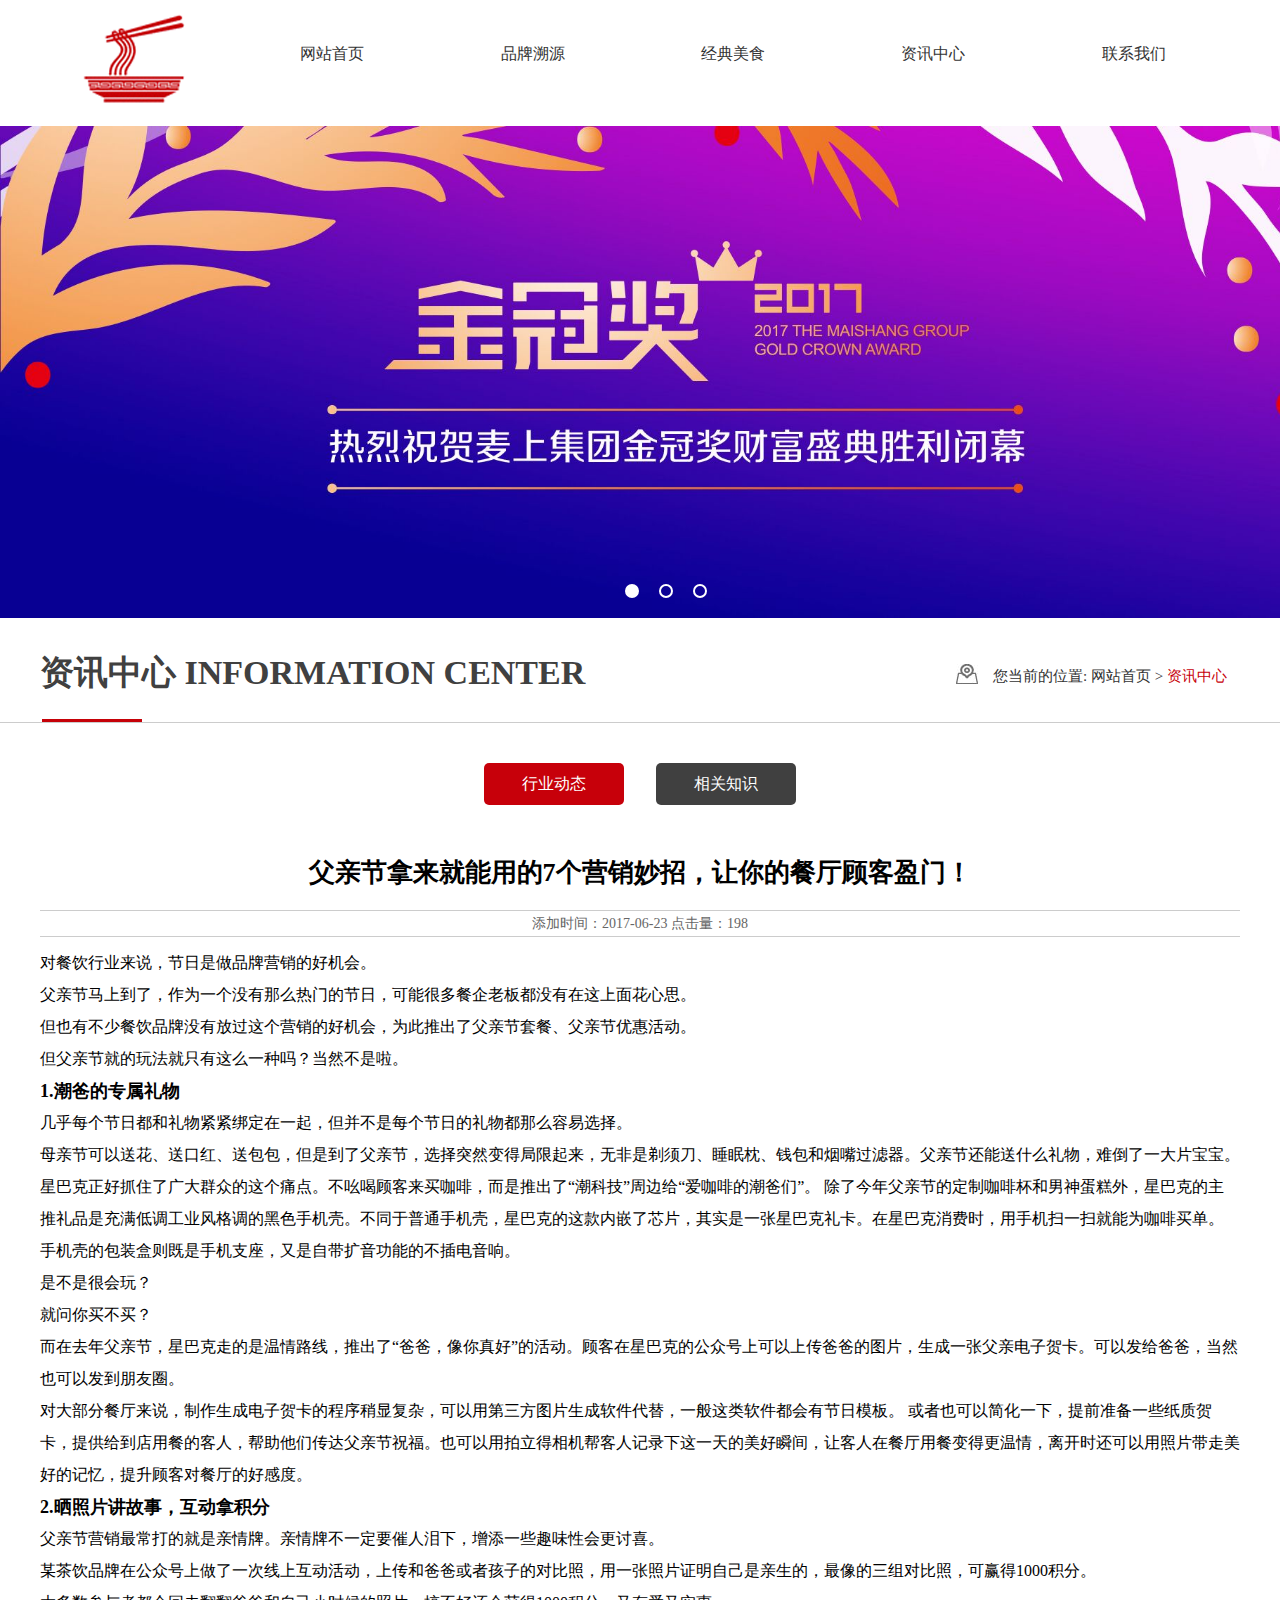
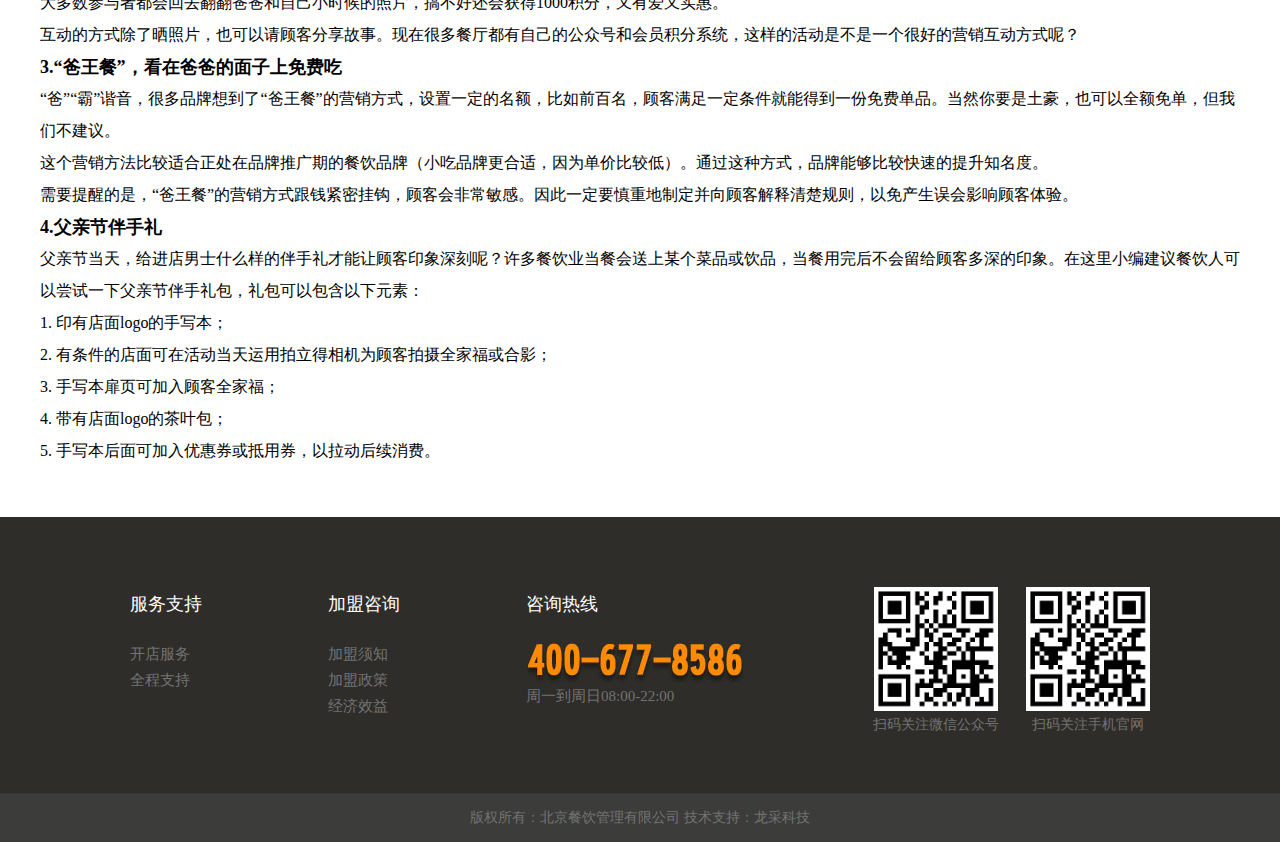
<file: index4.html>
<!DOCTYPE html>
<html lang="en">
<head>
    <meta charset="utf-8">
    <link rel="stylesheet" href="css/index.css">
    <link rel="stylesheet" href="css/index1.css">
</head>
<style>
    .list {
        width: 1200px;
        height: auto;
        margin: 0 auto 50px;
    }

    .list h1 {
        text-align: center;
        font-size: 26px;
        height: 35px;
        line-height: 35px;
        margin: 30px 0 20px;
    }

    .list h2 {
        text-align: center;
        font-weight: normal;
        height: 25px;
        margin-top: 20px;
        line-height: 25px;
        border-top: solid 1px #ccc;
        border-bottom: solid 1px #ccc;
        color: #666;
        margin-bottom: 10px;
        font-size: 14px;
    }

    .list h3 {
        line-height: 32px;
        font-size: 18px;
    }

    .list p {
        font-size: 16px;
        line-height: 2;
    }
</style>
<body>
<!-- header start -->
<div class="header">
    <div class="logo">
        <img src="img/homepage/logo.png" alt="" height=118>
    </div>
    <div class="nav">
        <div class="box">
            <a href="https://mgithub-cat.github.io/enterprise/" class="aa1">网站首页</a>
        </div>
        <div class="box">
            <a href="https://mgithub-cat.github.io/enterprise/index3" class="aa1">品牌溯源</a>
        </div>
        <div class="box">
            <a href="https://mgithub-cat.github.io/enterprise/index1" class="aa1">经典美食</a>
            <div class="subnav">
                <ul>
                    <li>
                        <a href="https://mgithub-cat.github.io/enterprise/index1">凉皮系列</a>
                    </li>
                    <li>
                        <a href="https://mgithub-cat.github.io/enterprise/index1">面食系列</a>
                    </li>
                    <li>
                        <a href="https://mgithub-cat.github.io/enterprise/index1">肉夹馍系列</a>
                    </li>
                    <li>
                        <a href="https://mgithub-cat.github.io/enterprise/index1">米饭系列</a>
                    </li>
                </ul>
            </div>
        </div>
        <div class="box" class="aa1">
            <a href="https://mgithub-cat.github.io/enterprise/index5" class="aa1">资讯中心</a>
            <div class="subnav">
                <ul>
                    <li>
                        <a href="">行业动态</a>
                    </li>
                    <li>
                        <a href="">相关知识</a>
                    </li>
                </ul>
            </div>
        </div>
        <div class="box" class="aa1">
            <a href="https://mgithub-cat.github.io/enterprise/index6" class="aa1">联系我们</a>
        </div>
    </div>
</div>
<!-- header end -->
<!-- banner start -->
<div class="banner">
    <div class="pic">
        <img src="img/homepage/banner1.jpg" alt="">
    </div>
    <div class="pic">
        <img src="img/homepage/banner2.jpg" alt="">
    </div>
    <div class="pic">
        <img src="img/homepage/banner3.jpg" alt="">
    </div>
    <ul>
        <li class="turn"></li>
        <li class="turn"></li>
        <li class="turn"></li>
    </ul>
</div>
<!-- banner end -->
<!-- product start -->
<div class="product">
    <div class="product_bg">
        <div class="pro_left">
            资讯中心
            <span>INFORMATION CENTER</span>
        </div>
        <div class="pro_right">
            <img src="img/listpage/product_tr.jpg" alt="">
            您当前的位置:
            <a href="https://mgithub-cat.github.io/enterprise/">网站首页</a>
            <span>></span>
            <span>资讯中心</span>
        </div>
    </div>
</div>
<!-- product end -->
<div class="list">
    <div class="dex">
        <a href="" class="hot">行业动态</a>
        <a href="">相关知识</a>
    </div>
    <h1>父亲节拿来就能用的7个营销妙招，让你的餐厅顾客盈门！</h1>
    <h2>添加时间：2017-06-23 点击量：198</h2>
    <p>对餐饮行业来说，节日是做品牌营销的好机会。</p>
    <p>父亲节马上到了，作为一个没有那么热门的节日，可能很多餐企老板都没有在这上面花心思。</p>
    <p>但也有不少餐饮品牌没有放过这个营销的好机会，为此推出了父亲节套餐、父亲节优惠活动。</p>
    <p>但父亲节就的玩法就只有这么一种吗？当然不是啦。</p>
    <h3>1.潮爸的专属礼物</h3>
    <p>几乎每个节日都和礼物紧紧绑定在一起，但并不是每个节日的礼物都那么容易选择。</p>
    <p>母亲节可以送花、送口红、送包包，但是到了父亲节，选择突然变得局限起来，无非是剃须刀、睡眠枕、钱包和烟嘴过滤器。父亲节还能送什么礼物，难倒了一大片宝宝。</p>
    <p>星巴克正好抓住了广大群众的这个痛点。不吆喝顾客来买咖啡，而是推出了“潮科技”周边给“爱咖啡的潮爸们”。

        除了今年父亲节的定制咖啡杯和男神蛋糕外，星巴克的主推礼品是充满低调工业风格调的黑色手机壳。不同于普通手机壳，星巴克的这款内嵌了芯片，其实是一张星巴克礼卡。在星巴克消费时，用手机扫一扫就能为咖啡买单。</p>
    <p>手机壳的包装盒则既是手机支座，又是自带扩音功能的不插电音响。</p>
    <p>是不是很会玩？</p>
    <p>就问你买不买？</p>
    <p>而在去年父亲节，星巴克走的是温情路线，推出了“爸爸，像你真好”的活动。顾客在星巴克的公众号上可以上传爸爸的图片，生成一张父亲电子贺卡。可以发给爸爸，当然也可以发到朋友圈。</p>
    <p>对大部分餐厅来说，制作生成电子贺卡的程序稍显复杂，可以用第三方图片生成软件代替，一般这类软件都会有节日模板。

        或者也可以简化一下，提前准备一些纸质贺卡，提供给到店用餐的客人，帮助他们传达父亲节祝福。也可以用拍立得相机帮客人记录下这一天的美好瞬间，让客人在餐厅用餐变得更温情，离开时还可以用照片带走美好的记忆，提升顾客对餐厅的好感度。</p>
    <h3>2.晒照片讲故事，互动拿积分</h3>
    <p>父亲节营销最常打的就是亲情牌。亲情牌不一定要催人泪下，增添一些趣味性会更讨喜。</p>
    <p>某茶饮品牌在公众号上做了一次线上互动活动，上传和爸爸或者孩子的对比照，用一张照片证明自己是亲生的，最像的三组对比照，可赢得1000积分。</p>
    <p>大多数参与者都会回去翻翻爸爸和自己小时候的照片，搞不好还会获得1000积分，又有爱又实惠。</p>
    <p>互动的方式除了晒照片，也可以请顾客分享故事。现在很多餐厅都有自己的公众号和会员积分系统，这样的活动是不是一个很好的营销互动方式呢？</p>
    <h3>3.“爸王餐”，看在爸爸的面子上免费吃</h3>
    <p>“爸”“霸”谐音，很多品牌想到了“爸王餐”的营销方式，设置一定的名额，比如前百名，顾客满足一定条件就能得到一份免费单品。当然你要是土豪，也可以全额免单，但我们不建议。</p>
    <p>这个营销方法比较适合正处在品牌推广期的餐饮品牌（小吃品牌更合适，因为单价比较低）。通过这种方式，品牌能够比较快速的提升知名度。</p>
    <p>需要提醒的是，“爸王餐”的营销方式跟钱紧密挂钩，顾客会非常敏感。因此一定要慎重地制定并向顾客解释清楚规则，以免产生误会影响顾客体验。</p>
    <h3>4.父亲节伴手礼</h3>
    <p>父亲节当天，给进店男士什么样的伴手礼才能让顾客印象深刻呢？许多餐饮业当餐会送上某个菜品或饮品，当餐用完后不会留给顾客多深的印象。在这里小编建议餐饮人可以尝试一下父亲节伴手礼包，礼包可以包含以下元素：</p>
    <p>1. 印有店面logo的手写本；</p>
    <p>2. 有条件的店面可在活动当天运用拍立得相机为顾客拍摄全家福或合影；</p>
    <p>3. 手写本扉页可加入顾客全家福；</p>
    <p>4. 带有店面logo的茶叶包；</p>
    <p>5. 手写本后面可加入优惠券或抵用券，以拉动后续消费。</p>
</div>
<!-- footer start -->
<div class="footer">
    <div class="footbg">
        <div class="foot">
            <div class="fo1">
                <p>服务支持</p>
                <a href="">开店服务</a>
                <br>
                <a href="">全程支持</a>
            </div>
            <div class="fo1">
                <p>加盟咨询</p>
                <a href="">加盟须知</a>
                <br>
                <a href="">加盟政策</a>
                <br>
                <a href="">经济效益</a>
            </div>
            <div class="fo2">
                <p>咨询热线</p>
                <img src="img/homepage/tel.jpg" alt="">
                <span>周一到周日08:00-22:00</span>
            </div>
        </div>
        <div class="qrcode">
            <img src="img/homepage/er.png" alt="">
            扫码关注微信公众号
        </div>
        <div class="qrcode">
            <img src="img/homepage/er.png" alt="">
            扫码关注手机官网
        </div>
    </div>
</div>
<!-- footer end -->
<div class="dock">版权所有：北京餐饮管理有限公司 技术支持：龙采科技</div>
</body>
</html>
<script src="js/index.js"></script>
</file>
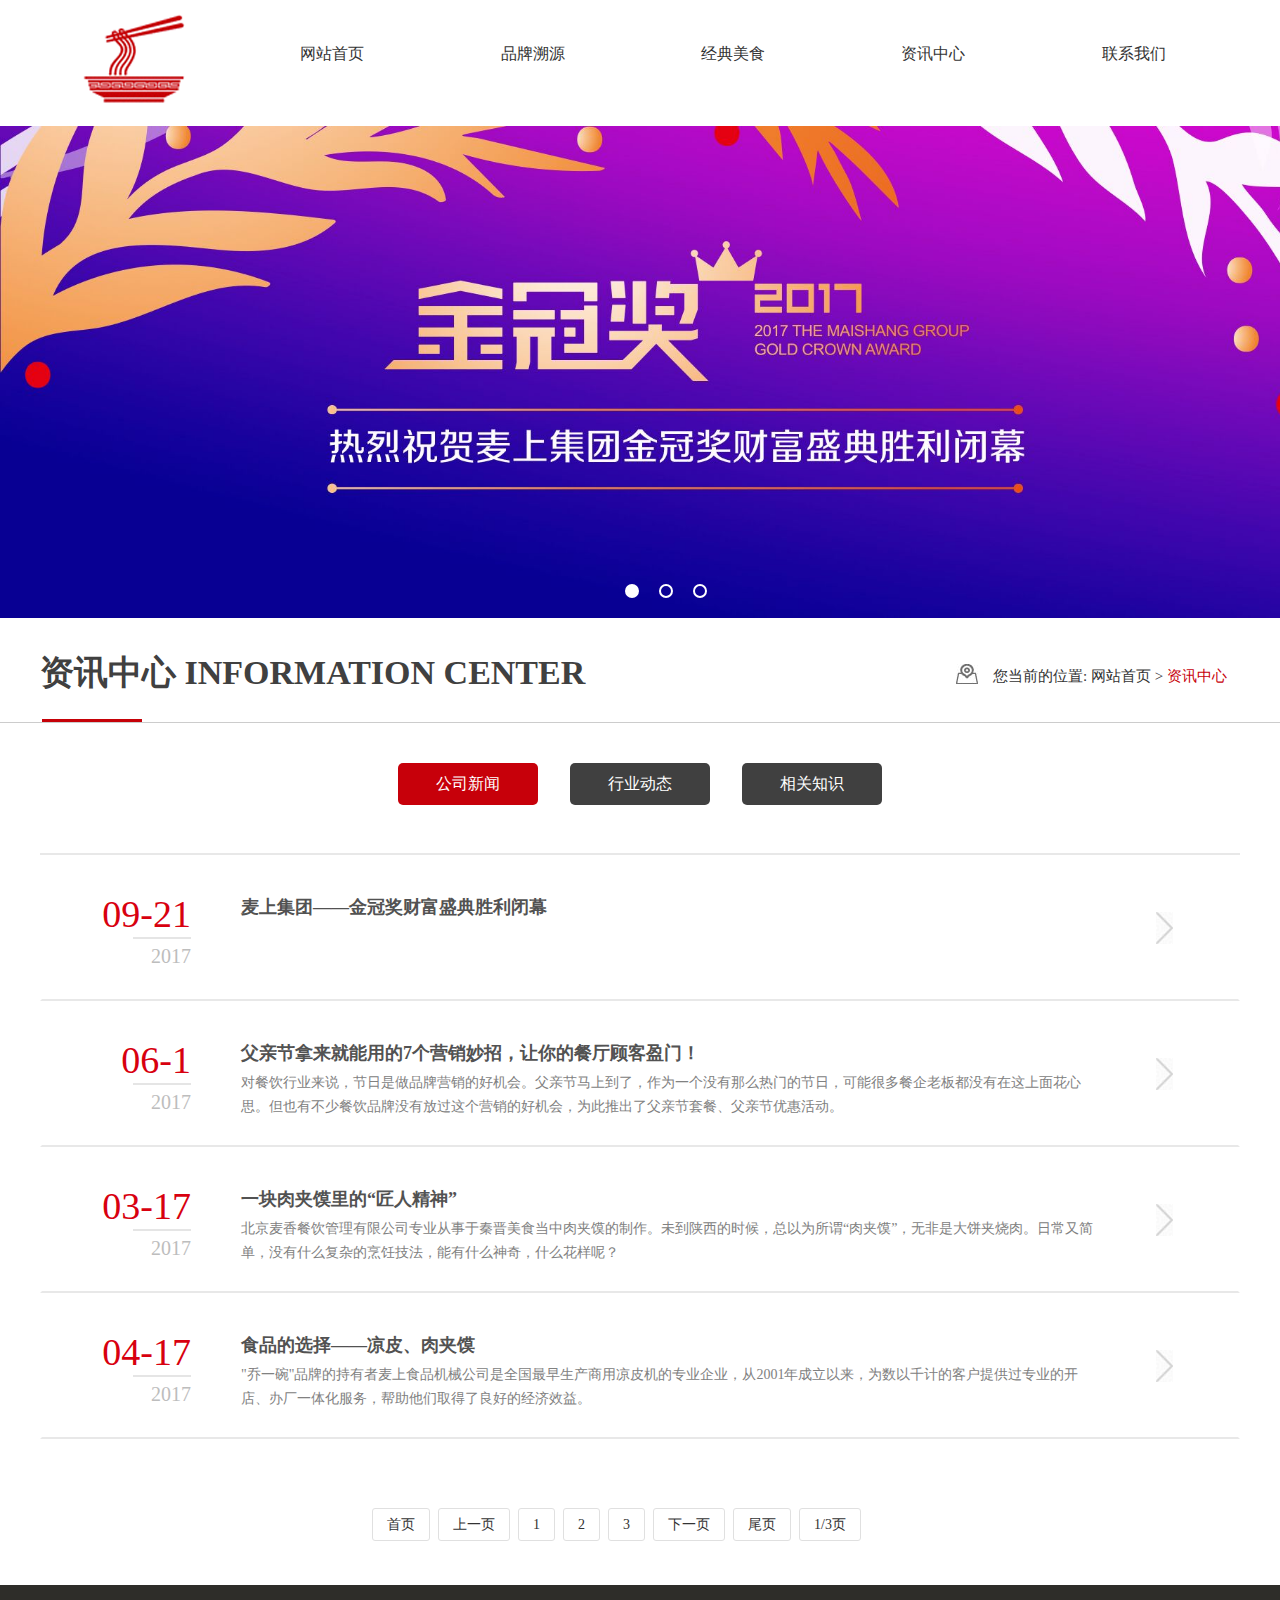
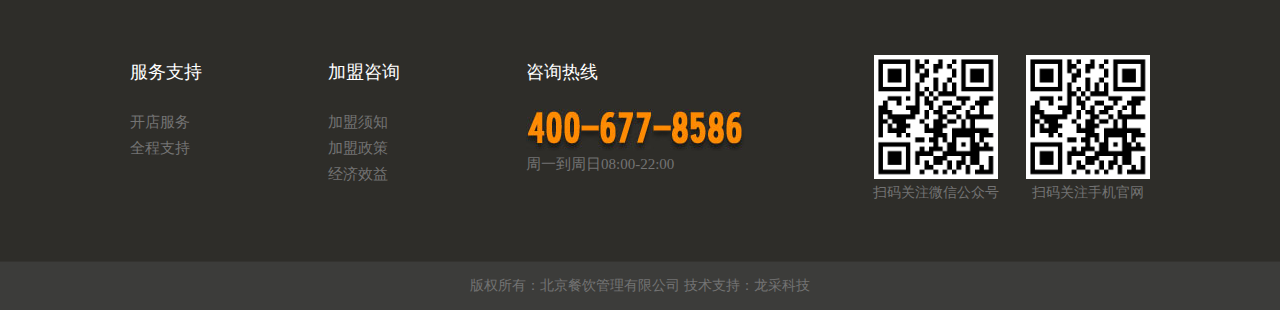
<file: index5.html>
<!DOCTYPE html>
<html lang="en">
<head>
    <meta charset="utf-8">
    <link rel="stylesheet" href="css/index.css">
    <link rel="stylesheet" href="css/index1.css">
</head>
<style>
    .list {
        height: auto;
    }

    .information {
        height: 600px;
    }

    .page {
        width: 540px;
        height: 50px;
        margin: 20px auto;
    }

    .page a {
        border: solid 1px #e0e0e0;
        padding: 8px 14px;
        border-radius: 3px;
        margin: 0 2px;
        color: #333;
        font-size: 14px;
    }

    .page a:hover {
        color: #fff;
        background: #C7000A;
    }
</style>
<body>
<!-- header start -->
<div class="header">
    <div class="logo">
        <img src="img/homepage/logo.png" alt=""  height=118>
    </div>
    <div class="nav">
        <div class="box">
            <a href="https://mgithub-cat.github.io/enterprise/" class="aa1">网站首页</a>
        </div>
        <div class="box">
            <a href="https://mgithub-cat.github.io/enterprise/index3" class="aa1">品牌溯源</a>
        </div>
        <div class="box">
            <a href="https://mgithub-cat.github.io/enterprise/index1" class="aa1">经典美食</a>
            <div class="subnav">
                <ul>
                    <li>
                        <a href="https://mgithub-cat.github.io/enterprise/index1">凉皮系列</a>
                    </li>
                    <li>
                        <a href="https://mgithub-cat.github.io/enterprise/index1">面食系列</a>
                    </li>
                    <li>
                        <a href="https://mgithub-cat.github.io/enterprise/index1">肉夹馍系列</a>
                    </li>
                    <li>
                        <a href="https://mgithub-cat.github.io/enterprise/index1">米饭系列</a>
                    </li>
                </ul>
            </div>
        </div>
        <div class="box" class="aa1">
            <a href="https://mgithub-cat.github.io/enterprise/index5" class="aa1">资讯中心</a>
            <div class="subnav">
                <ul>
                    <li>
                        <a href="">行业动态</a>
                    </li>
                    <li>
                        <a href="">相关知识</a>
                    </li>
                </ul>
            </div>
        </div>
        <div class="box" class="aa1">
            <a href="https://mgithub-cat.github.io/enterprise/index6" class="aa1">联系我们</a>
        </div>
    </div>
</div>
<!-- header end -->
<!-- banner start -->
<div class="banner">
    <div class="pic">
        <img src="img/homepage/banner1.jpg" alt="">
    </div>
    <div class="pic">
        <img src="img/homepage/banner2.jpg" alt="">
    </div>
    <div class="pic">
        <img src="img/homepage/banner3.jpg" alt="">
    </div>
    <ul>
        <li class="turn"></li>
        <li class="turn"></li>
        <li class="turn"></li>
    </ul>
</div>
<!-- banner end -->
<!-- product start -->
<div class="product">
    <div class="product_bg">
        <div class="pro_left">
            资讯中心
            <span>INFORMATION CENTER</span>
        </div>
        <div class="pro_right">
            <img src="img/listpage/product_tr.jpg" alt="">
            您当前的位置:
            <a href="https://mgithub-cat.github.io/enterprise/">网站首页</a>
            <span>></span>
            <span>资讯中心</span>
        </div>
    </div>
</div>
<!-- product end -->
<div class="list">
    <div class="dex">
        <a href="" class="hot">公司新闻</a>
        <a href="">行业动态</a>
        <a href="">相关知识</a>
    </div>
</div>
<!-- list end -->
<!-- information start -->
<div class="information">
    <div class="inf">
        <a href="">
            <div class="in">
                <div class="date">
                    <h3>09-21</h3>
                    2017
                </div>
                <h4>麦上集团——金冠奖财富盛典胜利闭幕</h4>
            </div>
        </a>
        <a href="">
            <div class="in">
                <div class="date">
                    <h3>06-1</h3>
                    2017
                </div>
                <h4>父亲节拿来就能用的7个营销妙招，让你的餐厅顾客盈门！</h4>
                <p>
                    对餐饮行业来说，节日是做品牌营销的好机会。父亲节马上到了，作为一个没有那么热门的节日，可能很多餐企老板都没有在这上面花心思。但也有不少餐饮品牌没有放过这个营销的好机会，为此推出了父亲节套餐、父亲节优惠活动。</p>
            </div>
        </a>
        <a href="">
            <div class="in">
                <div class="date">
                    <h3>03-17</h3>
                    2017
                </div>
                <h4>一块肉夹馍里的“匠人精神”</h4>
                <p>北京麦香餐饮管理有限公司专业从事于秦晋美食当中肉夹馍的制作。未到陕西的时候，总以为所谓“肉夹馍”，无非是大饼夹烧肉。日常又简单，没有什么复杂的烹饪技法，能有什么神奇，什么花样呢？</p>
            </div>
        </a>
        <a href="">
            <div class="in">
                <div class="date">
                    <h3>04-17</h3>
                    2017
                </div>
                <h4>食品的选择——凉皮、肉夹馍</h4>
                <p>"乔一碗"品牌的持有者麦上食品机械公司是全国最早生产商用凉皮机的专业企业，从2001年成立以来，为数以千计的客户提供过专业的开店、办厂一体化服务，帮助他们取得了良好的经济效益。</p>
            </div>
        </a>
    </div>
</div>
<!-- information end -->
<div class="page">
    <a href="">首页</a>
    <a href="">上一页</a>
    <a href="">1</a>
    <a href="">2</a>
    <a href="">3</a>
    <a href="">下一页</a>
    <a href="">尾页</a>
    <a href="">1/3页</a>
</div>
<!-- footer start -->
<div class="footer">
    <div class="footbg">
        <div class="foot">
            <div class="fo1">
                <p>服务支持</p>
                <a href="">开店服务</a>
                <br>
                <a href="">全程支持</a>
            </div>
            <div class="fo1">
                <p>加盟咨询</p>
                <a href="">加盟须知</a>
                <br>
                <a href="">加盟政策</a>
                <br>
                <a href="">经济效益</a>
            </div>
            <div class="fo2">
                <p>咨询热线</p>
                <img src="img/homepage/tel.jpg" alt="">
                <span>周一到周日08:00-22:00</span>
            </div>
        </div>
        <div class="qrcode">
            <img src="img/homepage/er.png" alt="">
            扫码关注微信公众号
        </div>
        <div class="qrcode">
            <img src="img/homepage/er.png" alt="">
            扫码关注手机官网
        </div>
    </div>
</div>
<!-- footer end -->
<div class="dock">版权所有：北京餐饮管理有限公司 技术支持：龙采科技</div>
</body>
</html>
<script src="js/index.js"></script>
</file>
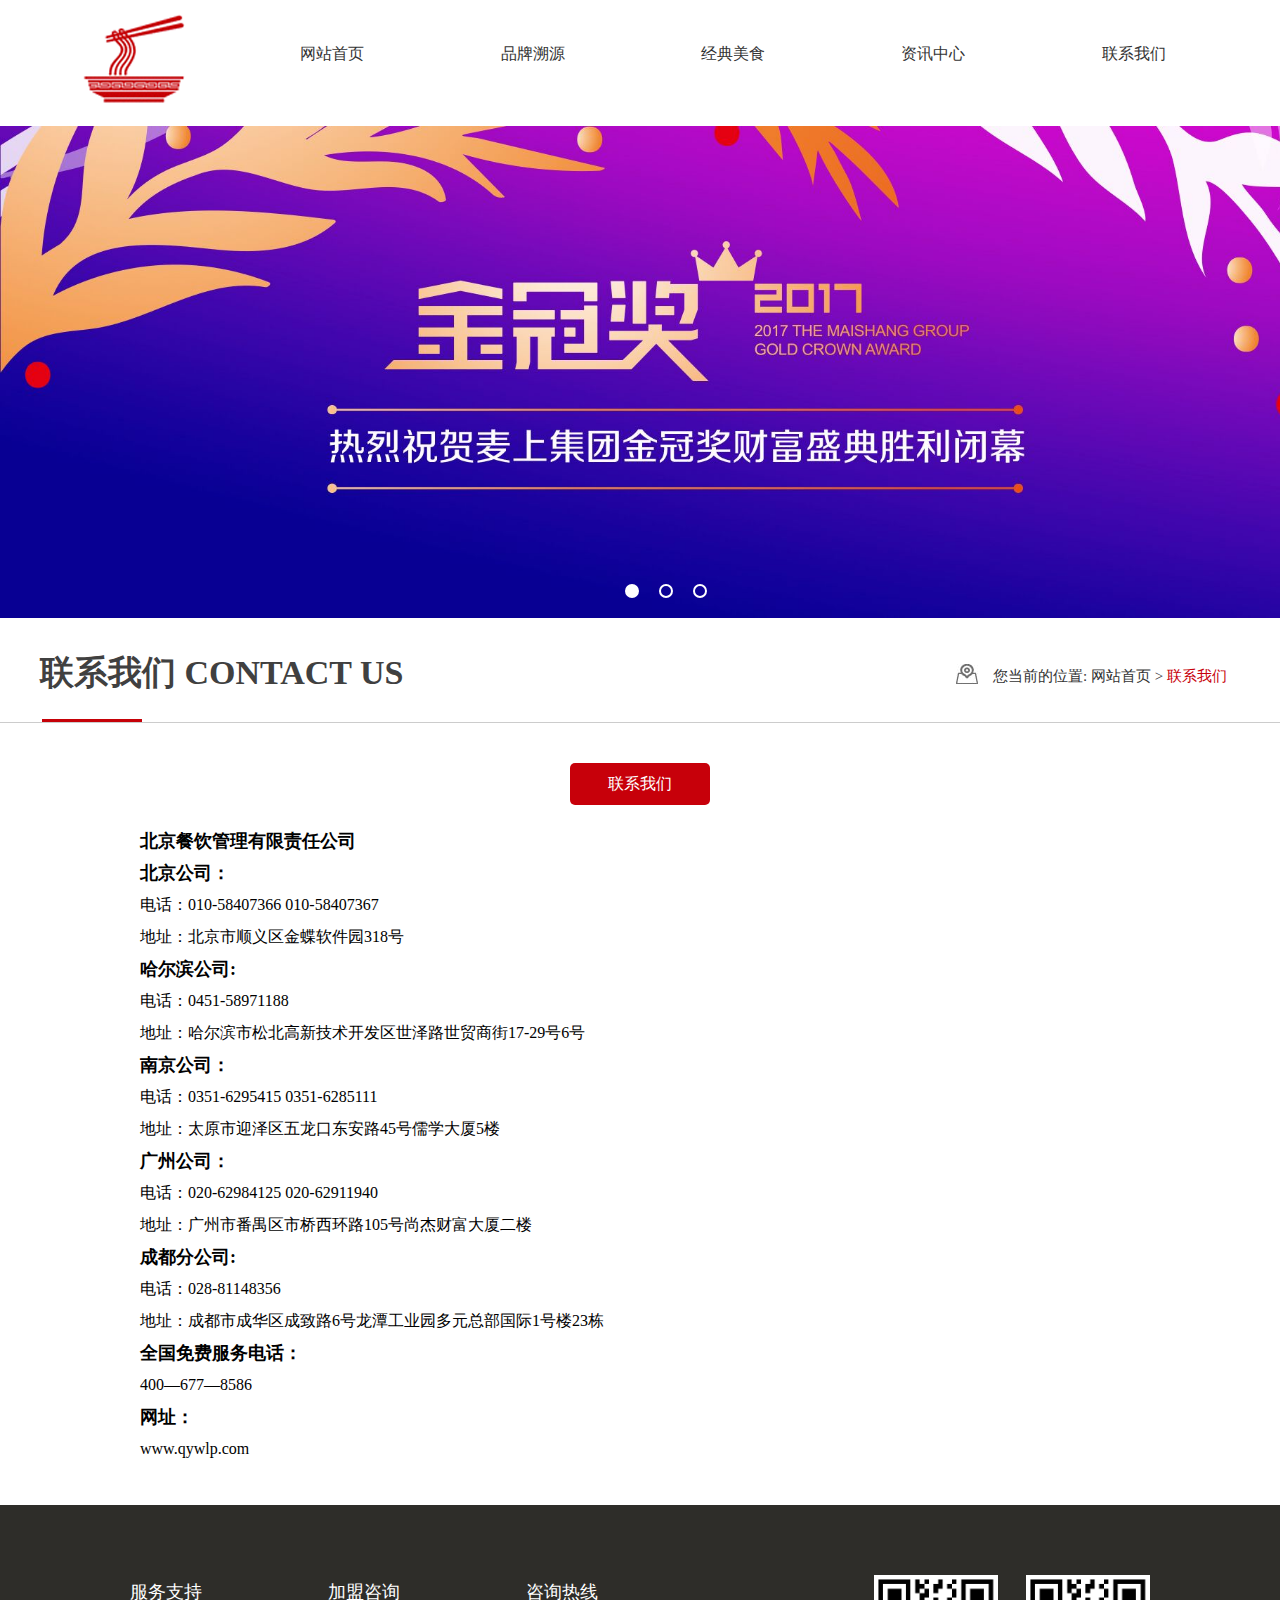
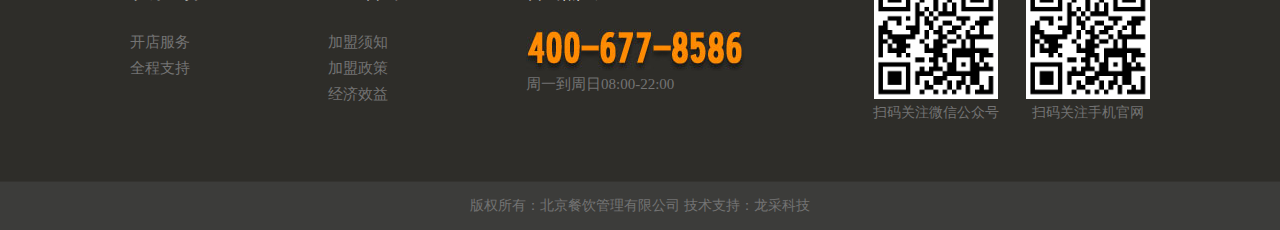
<file: index6.html>
<!DOCTYPE html>
<html lang="en">
<head>
    <meta charset="utf-8">
    <link rel="stylesheet" href="css/index.css">
    <link rel="stylesheet" href="css/index1.css">
</head>
<style>
    .list {
        width: 1000px;
        height: auto;
        margin: 0 auto;
        padding-bottom: 40px;
    }

    .list h1 {
        line-height: 32px;
        font-size: 18px;
    }

    .list p {
        font-size: 16px;
        line-height: 2;
    }
</style>
<body>
<!-- header start -->
<div class="header">
    <div class="logo">
        <img src="img/homepage/logo.png" alt="" height=118>
    </div>
    <div class="nav">
        <div class="box">
            <a href="https://mgithub-cat.github.io/enterprise/" class="aa1">网站首页</a>
        </div>
        <div class="box">
            <a href="https://mgithub-cat.github.io/enterprise/index3" class="aa1">品牌溯源</a>
        </div>
        <div class="box">
            <a href="https://mgithub-cat.github.io/enterprise/index1" class="aa1">经典美食</a>
            <div class="subnav">
                <ul>
                    <li>
                        <a href="https://mgithub-cat.github.io/enterprise/index1">凉皮系列</a>
                    </li>
                    <li>
                        <a href="https://mgithub-cat.github.io/enterprise/index1">面食系列</a>
                    </li>
                    <li>
                        <a href="https://mgithub-cat.github.io/enterprise/index1">肉夹馍系列</a>
                    </li>
                    <li>
                        <a href="https://mgithub-cat.github.io/enterprise/index1">米饭系列</a>
                    </li>
                </ul>
            </div>
        </div>
        <div class="box" class="aa1">
            <a href="https://mgithub-cat.github.io/enterprise/index5" class="aa1">资讯中心</a>
            <div class="subnav">
                <ul>
                    <li>
                        <a href="">行业动态</a>
                    </li>
                    <li>
                        <a href="">相关知识</a>
                    </li>
                </ul>
            </div>
        </div>
        <div class="box" class="aa1">
            <a href="https://mgithub-cat.github.io/enterprise/index6" class="aa1">联系我们</a>
        </div>
    </div>
</div>
<!-- header end -->
<!-- banner start -->
<div class="banner">
    <div class="pic">
        <img src="img/homepage/banner1.jpg" alt="">
    </div>
    <div class="pic">
        <img src="img/homepage/banner2.jpg" alt="">
    </div>
    <div class="pic">
        <img src="img/homepage/banner3.jpg" alt="">
    </div>
    <ul>
        <li class="turn"></li>
        <li class="turn"></li>
        <li class="turn"></li>
    </ul>
</div>
<!-- banner end -->
<!-- product start -->
<div class="product">
    <div class="product_bg">
        <div class="pro_left">
            联系我们
            <span>CONTACT US</span>
        </div>
        <div class="pro_right">
            <img src="img/listpage/product_tr.jpg" alt="">
            您当前的位置:
            <a href="">网站首页</a>
            <span>></span>
            <span>联系我们</span>
        </div>
    </div>
</div>
<!-- product end -->
<div class="list">
    <div class="dex">
        <a href="" class="hot">联系我们</a>
    </div>
    <h1>北京餐饮管理有限责任公司</h1>
    <h1>北京公司：</h1>
    <p>电话：010-58407366 010-58407367
        <br>
        地址：北京市顺义区金蝶软件园318号</p>
    <h1>哈尔滨公司:</h1>
    <p>电话：0451-58971188 <br>
        地址：哈尔滨市松北高新技术开发区世泽路世贸商街17-29号6号</p>
    <h1>南京公司：</h1>
    <p>电话：0351-6295415 0351-6285111 <br>
        地址：太原市迎泽区五龙口东安路45号儒学大厦5楼</p>
    <h1>广州公司：</h1>
    <p>电话：020-62984125 020-62911940 <br>
        地址：广州市番禺区市桥西环路105号尚杰财富大厦二楼
    </p>
    <h1>成都分公司:</h1>
    <p>电话：028-81148356 <br>
        地址：成都市成华区成致路6号龙潭工业园多元总部国际1号楼23栋
    </p>
    <h1>全国免费服务电话：</h1>
    <p>400—677—8586</p>
    <h1>网址：</h1>
    <p>www.qywlp.com</p>
</div>
<!-- footer start -->
<div class="footer">
    <div class="footbg">
        <div class="foot">
            <div class="fo1">
                <p>服务支持</p>
                <a href="">开店服务</a>
                <br>
                <a href="">全程支持</a>
            </div>
            <div class="fo1">
                <p>加盟咨询</p>
                <a href="">加盟须知</a>
                <br>
                <a href="">加盟政策</a>
                <br>
                <a href="">经济效益</a>
            </div>
            <div class="fo2">
                <p>咨询热线</p>
                <img src="img/homepage/tel.jpg" alt="">
                <span>周一到周日08:00-22:00</span>
            </div>
        </div>
        <div class="qrcode">
            <img src="img/homepage/er.png" alt="">
            扫码关注微信公众号
        </div>
        <div class="qrcode">
            <img src="img/homepage/er.png" alt="">
            扫码关注手机官网
        </div>
    </div>
</div>
<!-- footer end -->
<div class="dock">版权所有：北京餐饮管理有限公司 技术支持：龙采科技</div>
</body>
</html>
<script src="js/index.js"></script>
</file>
<file: css/index.css>
p, body, h1, h2, h3, h4, h5, h6, ul, li, i {
    margin: 0;
    padding: 0;
    list-style: none;
}

img {
    display: block;
}

ul, li {
    list-style: none;
}

a {
    text-decoration: none;
}

.header {
    width: 1200px;
    height: 126px;
    margin: 0 auto;
}

.header .logo {
    width: 192px;
    height: 118px;
    float: left;
}

.header .nav {
    width: 1002px;
    height: 126px;
    float: left;
    display: flex;
    justify-content: space-around;
    align-items: center;
}

.header .nav .box {
    width: 100px;
    height: 40px;
    position: relative;
    top: 0;
    left: 0;
    border-bottom: 4px solid rgba(0, 0, 0, 0);
}

.header .nav .aa1 {
    display: block;
    width: 100px;
    height: 40px;
    text-align: center;
    font-size: 16px;
    line-height: 26px;
    color: #333;
}

.header .nav .box:hover {
    border-bottom: 4px solid #C60108;
}

.header .nav .box:hover .aa1 {
    color: #C60108;
}

.header .subnav .box {

}

.header .nav .subnav {
    height: 0;
    position: absolute;
    left: 0;
    top: 40px;
    z-index: 10;
    transition: all 0.5s;
    overflow: hidden;
}

.header .box:nth-child(3):hover .subnav {
    height: 170px;
}

.header .box:nth-child(4):hover .subnav {
    height: 90px;
}

.box .subnav ul {
    padding-top: 10px;
}

.box .subnav li a {
    display: block;
    width: 100px;
    height: 40px;
    text-align: center;
    font-size: 14px;
    line-height: 40px;
    color: #333;
    background: rgba(255, 255, 255, 0.7);
}

.header .subnav li a:hover {
    color: #C60108;
    background: rgba(124, 124, 124, 0.7);
}

.banner {
    width: 1349px;
    height: 492px;
    position: relative;
    top: 0;
    left: 0;
    margin: 0 auto;
}

.banner .pic {
    transition: all .5s;
}

.banner img {
    width: 1349px;
    position: absolute;
    left: 0;
    top: 0;
}

.banner ul {
    position: absolute;
    left: 615px;
    bottom: 20px;
    z-index: 10;
}

.banner .turn {
    width: 10px;
    height: 10px;
    border-radius: 50%;
    border: 2px solid #fff;
    float: left;
    margin: 0 10px;
}

.banner .turn:hover {
    background: #fff;
    cursor: pointer;
}

.banner .turn:first-child {
    background: #fff;
}

.food {
    width: 100%;
    height: 1358px;
    padding: 30px 0 60px;

}

.title {
    width: 1200px;
    height: 124px;
    text-align: center;
    color: #404040;
    font-size: 37px;
    line-height: 50px;
    font-weight: bold;
    background: url('../img/homepage/brand_top.jpg') no-repeat center bottom;
    margin: 0 auto 34px;
}

.food .title span {
    text-align: center;
    color: #404040;
    font-size: 37px;
    line-height: 50px;
    font-weight: bold;
}

.food .con {
    width: 1200px;
    height: 1200px;
    margin: 0 auto;
}

.food .con .cons {
    width: 50%;
    height: 25%;
    float: left;
    overflow: hidden;
}

.food .co1 img {
    width: 50%;
    height: 300px;
    float: right;
}

.food .con1 a {
    display: block;
}

.food .co2 img {
    width: 100%;
    height: 300px;
}

.food .cons img {
    transition: all 0.5s;
}

.food .cons img:hover {
    transform: scale(1.1);
}

.food .mess {
    width: 50%;
    height: 230px;
    padding-top: 70px;
    background: #D8000F;
    float: left;
}

.food .mess_top {
    width: 100%;
    height: 110px;
    text-align: center;
    color: #fff;
    background: url('../img/homepage/heart.jpg') no-repeat center bottom;
    font-size: 18px;
    font-weight: bold;
    margin-bottom: 50px;
}

.food .mess_top h4 {
    line-height: 34px;
    font-size: 24px;
}

.food .mess_bott {
    width: 92px;
    height: 24px;
    line-height: 24px;
    text-align: center;
    border: solid 1px #fff;
    font-size: 15px;
    margin: 0 auto;
    color: #fff;
}

.brand {
    width: 100%;
    height: 503px;
    padding: 34px 0 54px;
    background: url('../img/homepage/brand_bg.jpg') repeat center top;
    overflow: hidden;
}

.brand .title {
    width: 1200px;
    height: 124px;
    text-align: center;
    color: #fff;
    font-size: 37px;
    line-height: 50px;
    font-weight: bold;
    background: url('../img/homepage/brand_top1.jpg') no-repeat center bottom;
    margin: 0 auto 30px;
}

.brand .bra {
    width: 1200px;
    height: 349px;
    margin: 0 auto;
}

.brand .bra .left {
    width: 50%;
    height: 349px;
    float: left;
}

.bra .left img {
    width: 100%;
    height: 100%;
}

.brand .bra .right {
    width: 470px;
    height: 279px;
    padding: 70px 65px 0;
    float: left;
    background: #fff;
    position: relative;
    top: 0;
    left: 0;
}

.brand .bra h1 {
    color: #525252;
    font-size: 24px;
    line-height: 28px;
}

.brand .bra h2 {
    color: #868686;
    font-size: 18px;
    line-height: 22px;
    margin-bottom: 18px
}

.brand .bra .rig p {
    color: #818181;
    font-size: 14px;
}

.brand .right .more {
    width: 158px;
    height: 40px;
    line-height: 40px;
    text-align: center;
    font-size: 16px;
    background: #d8000f;
    position: absolute;
    right: 0;
    bottom: 0;
}

.brand .right .more a {
    color: #fff;
}

.information {
    width: 100%;
    height: 684px;
    padding: 28px 0 42px 0;
}

.information .inf {
    width: 1200px;
    height: 440px;
    border-top: solid 2px #e8e8e8;
    margin: 0 auto 44px;
}

.information .inf a {
    display: block;
}

.information .inf .in {
    height: 80px;
    border: 2px solid #fff;
    border-bottom: solid 2px #e8e8e8;
    background: url('../img/homepage/inf_bg01.jpg') no-repeat 1114px center;
    padding: 32px 2px 30px 2px;
    text-align: left;
}

.information .inf .in:hover {
    border: 2px 0 2px 0;
    border-style: solid;
    border-color: #D8000F;
    background: url('../img/homepage/inf_bg02.jpg') no-repeat 1114px center;
}

.information .inf .date {
    float: left;
    width: 147px;
    text-align: right;
    color: #bdbdbd;
    font-size: 20px;
    line-height: 34px;
    margin-right: 50px;
}

.information .inf .date h3 {
    color: #d8000f;
    font-size: 38px;
    line-height: 50px;
    background: url('../img/homepage/inf_date_line.jpg') no-repeat right bottom;
    font-weight: normal;
}

.information .inf h4 {
    color: #525252;
    font-size: 18px;
    line-height: 36px;
    float: left;
}

.information .inf p {
    width: 855px;
    color: #818181;
    font-size: 14px;
    line-height: 24px;
    font-weight: 400;
    float: left;
}

.information .inf .inf_more {
    display: block;
    width: 185px;
    height: 40px;
    line-height: 40px;
    text-align: center;
    border: solid 1px #333;
    font-size: 17px;
    margin: 40px auto 0;
    color: #000;
}

.join {
    width: 100%;
    height: 299px;
    background: #c60108;
    text-align: center;
    color: #fff;
    font-size: 21px;
    line-height: 30px;
}

.join h1 {
    font-size: 53px;
    font-weight: normal;
    line-height: 80px;
    padding-top: 90px;
}

.message {
    width: 100%;
    height: 608px;
    padding: 28px 0 42px 0;
}

.message form {
    display: block;
    width: 1200px;
    height: 450px;
    margin: 0 auto;
}

.message .con1 {
    height: 52px;
    line-height: 52px;
    color: #565656;
    font-size: 20px;
    margin-bottom: 15px;
}

.message .con1 span {
    display: block;
    height: 52px;
    float: left;
}

.message .con2 span {
    display: block;
    height: 52px;
    float: left;
}

.message input {
    outline: none;
}

.message .con1 .name {
    float: left;
    width: 580px;
    padding-left: 8px;
    height: 50px;
    line-height: 50px;
    border: solid 1px #d4d4d4;
    font-size: 20px;
    margin-right: 20px;
}

.message .con1 .tit {
    float: left;
    width: 420px;
    padding-left: 8px;
    height: 50px;
    line-height: 50px;
    border: solid 1px #d4d4d4;
    font-size: 20px;
}

.message .con2 {
    height: 166px;
    line-height: 52px;
    color: #565656;
    font-size: 20px;
    margin-bottom: 15px;
}

.message .con2 .words {
    float: left;
    width: 1088px;
    padding: 5px;
    height: 154px;
    line-height: 22px;
    border: solid 1px #d4d4d4;
    font-size: 20px;
    outline: none;
    resize: none;
}

.message .con1 .code {
    float: left;
    width: 288px;
    padding: 5px;
    height: 40px;
    border: solid 1px #d4d4d4;
    font-size: 20px;
    margin-right: 18px;
}

.message .con1 img {
    height: 52px;
    float: left;
}

.message .con3 {
    height: 42px;
    text-align: center;
    padding-top: 26px;
}

.message .btn1 {
    width: 187px;
    height: 42px;
    border: none;
    background: #c7000a;
    color: #fff;
    font-size: 17px;
    margin: 0 40px;
}

.message .btn2 {
    width: 187px;
    height: 42px;
    border: none;
    background: #b9b9b9;
    color: #fff;
    font-size: 17px;
    margin: 0 40px
}

.footer {
    width: 100%;
    height: 164px;
    background: #2e2d29;
    padding: 70px 0 42px;
}

.footer .footbg {
    width: 1200px;
    height: 164px;
    margin: 0 auto;
}

.footer .foot {
    float: left;
    width: 730px;
    padding-left: 90px;
}

.footer .foot .fo1 {
    width: 198px;
    height: auto;
    float: left;
}

.footer .foot p {
    line-height: 34px;
    margin-bottom: 20px;
    color: #fff;
    font-size: 18px;
}

.footer .fo1 a {
    color: #737373;
    line-height: 26px;
    font-size: 15px;
}

.footer .fo1 a:hover {
    color: #fff;
}

.footer .fo2 span {
    display: block;
    color: #737373;
    line-height: 26px;
    font-size: 15px;
}

.footer .qrcode {
    width: 152px;
    text-align: center;
    float: left;
    font-size: 14px;
    color: #737373;
    font-size: 14px;
}

.footer .qrcode img {
    width: 124px;
    margin: 0 auto 5px;
}

.dock {
    width: 100%;
    height: 48px;
    text-align: center;
    background: #3c3c3a;
    border-top: solid 1px #343330;
    line-height: 48px;
    color: #737373;
    font-size: 14px;
}
</file>
<file: css/index1.css>
.product {
    width: 100%;
    height: auto;
    border-bottom: 1px solid #CCCCCC;
    padding-top: 30px;
    margin-bottom: 40px;
}

.product .product_bg {
    width: 1200px;
    height: 74px;
    margin: 0 auto;
}

.product .pro_left {
    height: 74px;
    float: left;
    line-height: 50px;
    background: url('../img/listpage/line.jpg') no-repeat 2px bottom;
    color: #404040;
    font-size: 34px;
    font-weight: bold;
}

.product .pro_right {
    width: 284px;
    height: 24px;
    float: right;
    color: #333;
    font-size: 15px;
    margin-top: 16px;
    line-height: 24px;
}

.product .pro_right img {
    float: left;
    margin-right: 15px;
    width: 22px;
}

.product .pro_right a {
    color: #333;
}

.product .pro_right span:first-child {
    color: #727272;
}

.product .pro_right span:last-child {
    color: #c7000a;
}

.list {
    width: 1200px;
    height: 933px;
    margin: 0 auto;
}

.list .dex {
    width: 860px;
    height: 62px;
    margin: 0 auto;
    text-align: center;
}

.list .dex a {
    display: block;
    width: 140px;
    height: 42px;
    line-height: 42px;
    background: #404040;
    border-radius: 5px;
    display: inline-block;
    color: #fff;
    margin: 0 14px 20px 14px;
    text-align: center;
}

.list .dex a:hover {
    background: #c7000a;
}

.list .details {
    width: 1056px;
    height: 851px;
    margin: 20px auto 0;
    display: flex;
    flex-wrap: wrap;
    justify-content: space-between;
}

.hot{
    background: #c7000a!important;
}

.list .details a {
    display: block;
}

.list .deta {
    width: 330px;
    height: 395px;
    background: #F8F8F8;
    /* background: url('../img/listpage/product_fon_bg.png') no-repeat center bottom; */
    position: relative;
    top: 0;
    left: 0;
}

.list .deta .lp {
    width: 330px;
    height: 330px;
}

.list .deta:hover {
    background: #1C1C1C;
}

.list .deta:hover .lp {
    opacity: 0.4;
}

.list .deta .bg {
    width: 330px;
    position: absolute;
    left: 0;
    bottom: 0;
    opacity: 0;
}

.list .deta:hover .bg {
    opacity: 1;
}

.list .deta p {
    width: 330px;
    height: 65px;
    position: absolute;
    left: 0;
    bottom: 0;
    font-size: 20px;
    line-height: 65px;
    text-align: center;
    color: #000;
}

.list .deta:hover p {
    color: #fff;
}
</file>
<file: css/index2.css>
.introduce {
    width: 1185px;
    height: 857px;
    padding: 15px;
    padding-right: 0px;
    color: #000;
    text-align: justify;
    margin: 0 auto;
}

.introduce h1 {
    text-align: center;
    font-size: 20px;
    height: 35px;
    line-height: 35px;
}

.introduce h2 {
    text-align: center;
    font-weight: normal;
    width: auto;
    height: 25px;
    margin-top: 20px;
    line-height: 25px;
    border-top: solid 1px #ccc;
    border-bottom: solid 1px #ccc;
    color: #666;
    margin-bottom: 5px;
    font-size: 14px;
}

.intro {
    width: 1185px;
    height: 660px;
    margin: 30px auto 5px;
    position: relative;
    top: 0;
    left: 0;
}

.intro img {
    width: 660px;
    position: absolute;
    left: 0;
    right: 0;
    top: 0;
    margin: 0 auto;
}

.intro span {
    font-family: "宋体";
    font-size: 50px;
}

.intro span:hover {
    color: #C60108;
}

.intro .zuo {
    position: absolute;
    left: 0;
    top: 50%;
}

.intro .you {
    position: absolute;
    right: 0;
    top: 50%;
}

.introduce .in_bot1 {
    border-bottom: solid 1px #ccc;
    font-weight: bold;
    font-size: 15px;
    margin-bottom: 10px;
}

.introduce .in_bot2 {
    font-size: 16px;
    line-height: 2;
}
</file>
